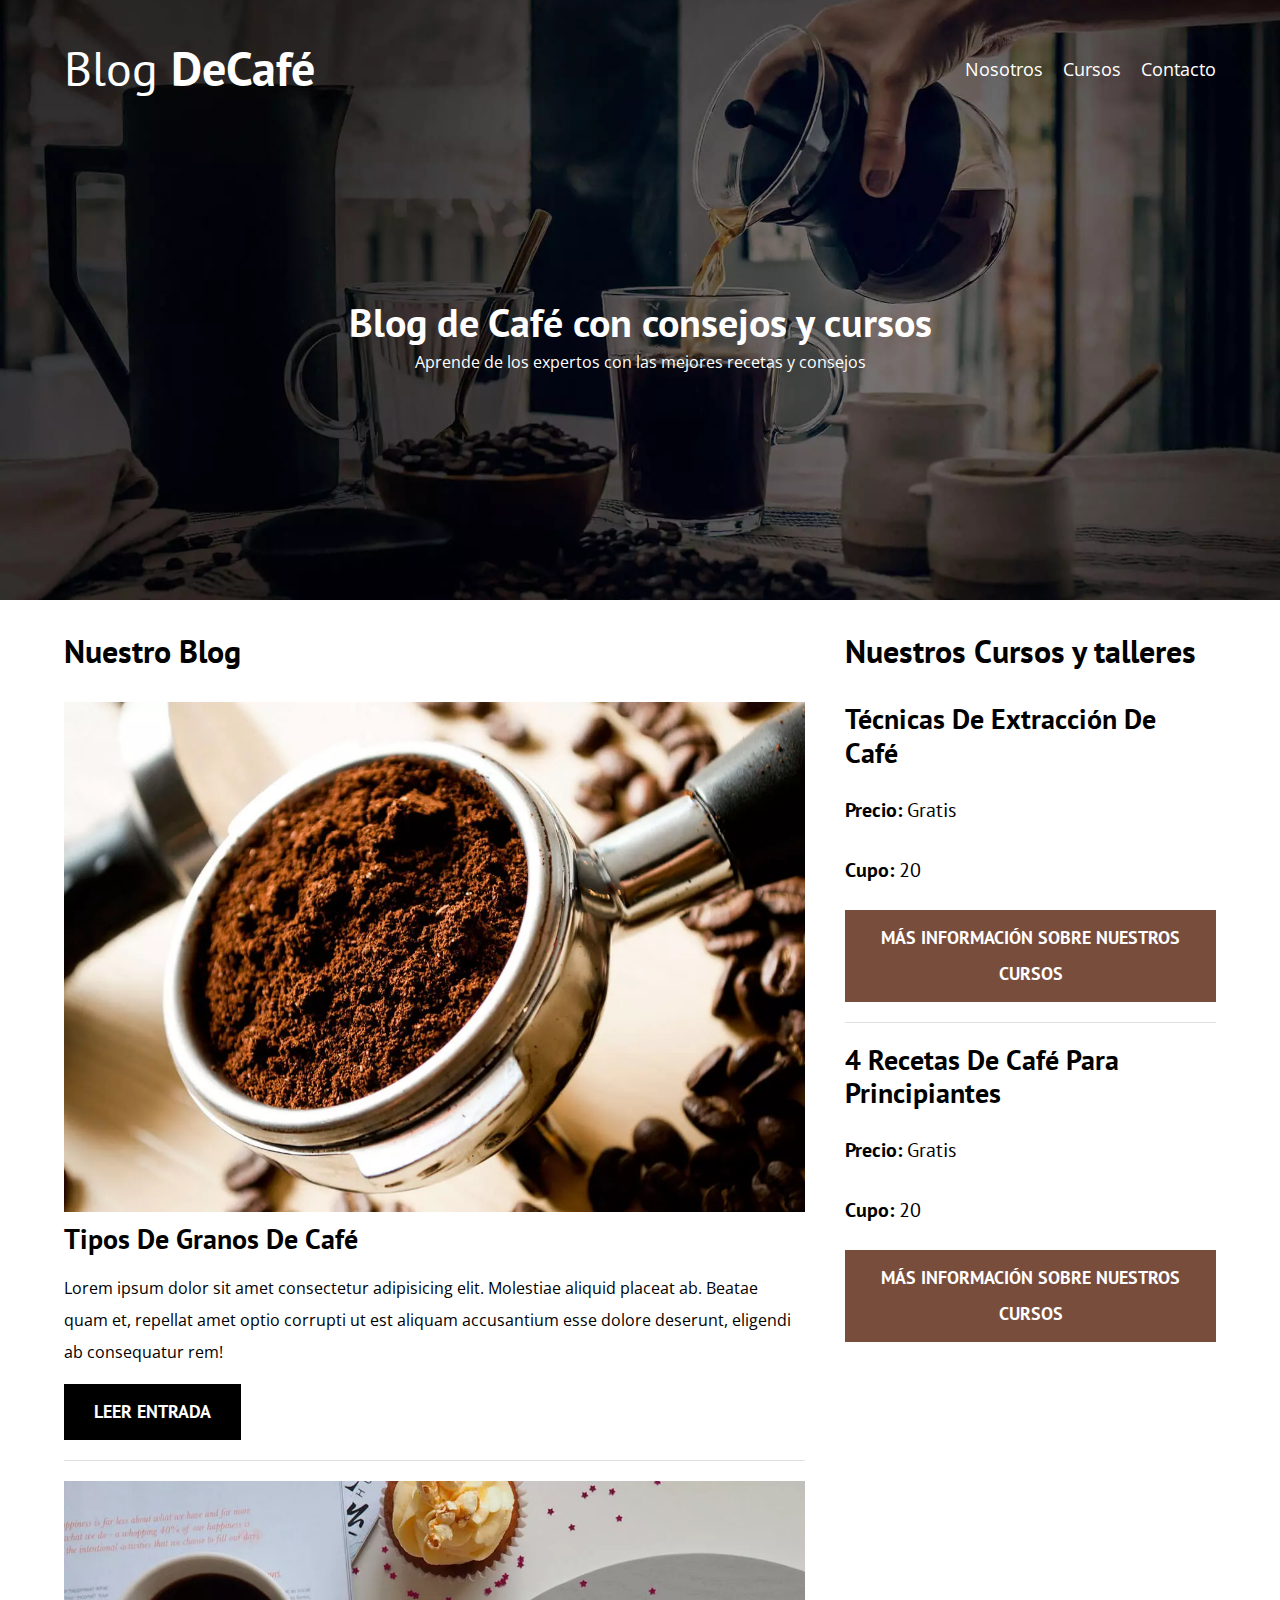
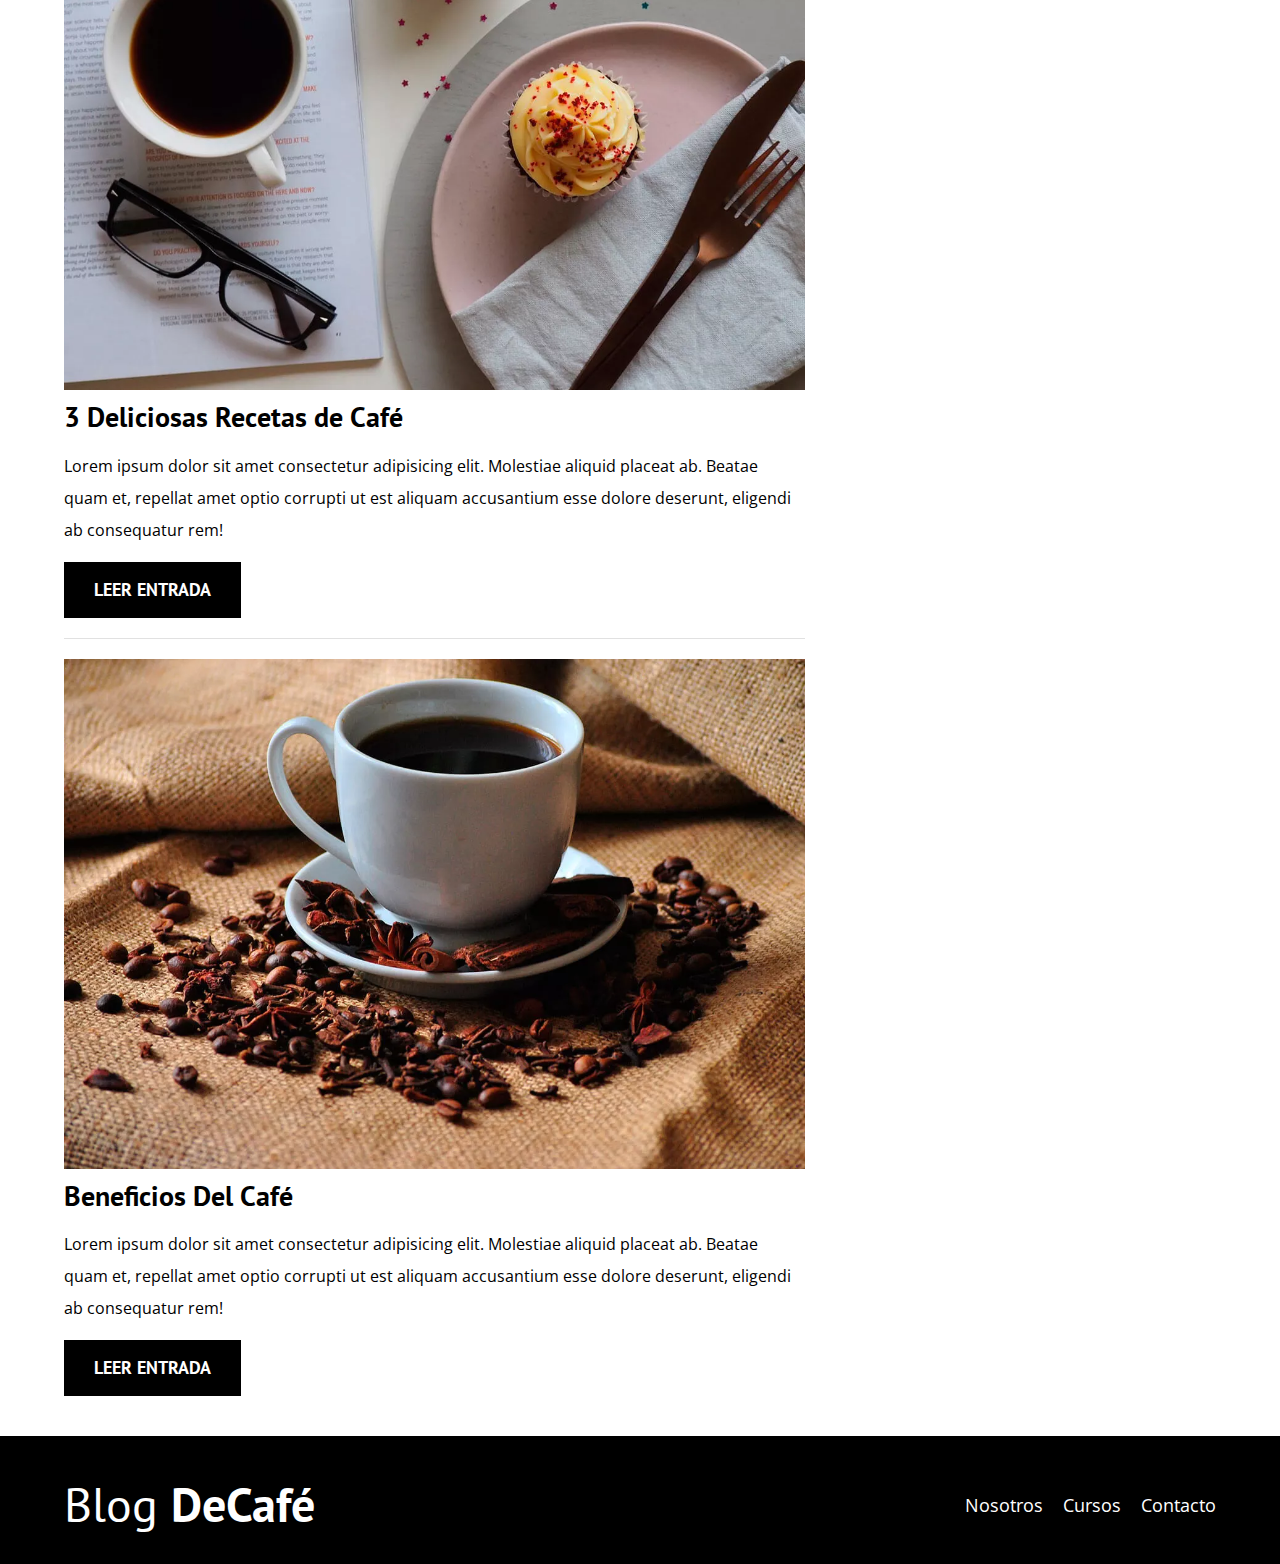
<file: index.html>
<!DOCTYPE html>
<html lang="es">
  <head>
    <meta charset="UTF-8" />
    <meta http-equiv="X-UA-Compatible" content="IE=edge" />
    <meta name="viewport" content="width=device-width, initial-scale=1.0" />
    <meta name="description" content="Página web de Blog de Café" />
    <title>BlogDeCafé</title>
    <!-- Prefetch -->
    <link rel="Prefetch" href="cursos.html" />
    <!-- Preload -->
    <link rel="Preload" href="css/normalize.css" as="style" />
    <link rel="stylesheet" href="css/normalize.css" />
    <link
      rel="Preload"
      href="https://fonts.googleapis.com/css2?family=Open+Sans&family=PT+Sans:wght@400;700&display=swap"
      crossorigin="crossorigin"
      as="font"
    />
    <link
      href="https://fonts.googleapis.com/css2?family=Open+Sans&family=PT+Sans:wght@400;700&display=swap"
      rel="stylesheet"
    />
    <link rel="Preload" href="css/styles.css" as="style" />
    <link rel="stylesheet" href="css/styles.css" />
  </head>
  <body>
    <header class="header">
      <div class="contenedor">
        <div class="barra">
          <a class="logo" href="index.html">
            <h1 class="logo__nombre no-margin centrar-texto">
              Blog <span class="logo__bold">DeCafé</span>
            </h1>
          </a>
          <nav class="navegacion">
            <a href="nosotros.html" class="navegacion__enlace">Nosotros</a>
            <a href="cursos.html" class="navegacion__enlace">Cursos</a>
            <a href="contacto.html" class="navegacion__enlace">Contacto</a>
          </nav>
        </div>
      </div>
      <div class="header__texto">
        <h2 class="no-margin">Blog de Café con consejos y cursos</h2>
        <p class="no-margin">
          Aprende de los expertos con las mejores recetas y consejos
        </p>
      </div>
    </header>
    <!-- contenido Principal entrada de blog y Aside -->
    <div class="contenedor contenido-principal">
      <!-- comienza Main -->
      <main class="blog">
        <h3>Nuestro Blog</h3>
        <!-- comienza Entrada de Blog -->
        <article class="entrada">
          <div class="entrada__imagen">
            <picture>
              <source srcset="img/blog1.webp" type="image/webp" />
              <img loading="lazy" src="/img/blog1.jpg" alt="imagen blog" />
            </picture>
          </div>
          <div class="entrada__contenido">
            <h4 class="no-margin">Tipos De Granos De Café</h4>
            <p>
              Lorem ipsum dolor sit amet consectetur adipisicing elit. Molestiae
              aliquid placeat ab. Beatae quam et, repellat amet optio corrupti
              ut est aliquam accusantium esse dolore deserunt, eligendi ab
              consequatur rem!
            </p>
            <a href="entrada.html" class="boton boton--primario"
              >Leer Entrada</a
            >
          </div>
        </article>
        <!-- Finaliza Entrada de Blog -->
        <article class="entrada">
          <div class="entrada__imagen">
            <picture>
              <source srcset="img/blog2.webp" type="image/webp" />
              <img loading="lazy" src="/img/blog2.jpg" alt="imagen blog" />
            </picture>
          </div>
          <div class="entrada__contenido">
            <h4 class="no-margin">3 Deliciosas Recetas de Café</h4>
            <p>
              Lorem ipsum dolor sit amet consectetur adipisicing elit. Molestiae
              aliquid placeat ab. Beatae quam et, repellat amet optio corrupti
              ut est aliquam accusantium esse dolore deserunt, eligendi ab
              consequatur rem!
            </p>
            <a href="entrada1.html" class="boton boton--primario"
              >Leer Entrada</a
            >
          </div>
        </article>
        <!-- Finaliza Entrada de Blog -->
        <article class="entrada">
          <div class="entrada__imagen">
            <picture>
              <source srcset="img/blog3.webp" type="image/webp" />
              <img loading="lazy" src="/img/blog3.jpg" alt="imagen blog" />
            </picture>
          </div>
          <div class="entrada__contenido">
            <h4 class="no-margin">Beneficios Del Café</h4>
            <p>
              Lorem ipsum dolor sit amet consectetur adipisicing elit. Molestiae
              aliquid placeat ab. Beatae quam et, repellat amet optio corrupti
              ut est aliquam accusantium esse dolore deserunt, eligendi ab
              consequatur rem!
            </p>
            <a href="entrada2.html" class="boton boton--primario"
              >Leer Entrada</a
            >
          </div>
        </article>
        <!-- Finaliza Entrada de Blog -->
      </main>
      <!-- finaliza Main -->
      <!-- Comienza Aside -->
      <aside class="sidebar">
        <h3>Nuestros Cursos y talleres</h3>
        <!-- Comienza Listado de Cursos -->
        <ul class="cursos no-padding">
          <!-- Comienza Cursos -->
          <li class="widget--curso">
            <h4 class="no-margin">Técnicas De Extracción De Café</h4>
            <p class="widget--curso__label">
              Precio: <span class="widget--curso__info">Gratis</span>
            </p>
            <p class="widget--curso__label">
              Cupo: <span class="widget--curso__info">20</span>
            </p>
            <a href="entrada.html" class="boton boton--secundario"
              >Más Información Sobre Nuestros Cursos</a
            >
          </li>
          <!-- Finaliza Crusos -->
          <!-- Comienza Cursos -->
          <li class="widget--curso">
            <h4 class="no-margin">4 Recetas De Café Para Principiantes</h4>
            <p class="widget--curso__label">
              Precio: <span class="widget--curso__info">Gratis</span>
            </p>
            <p class="widget--curso__label">
              Cupo: <span class="widget--curso__info">20</span>
            </p>
            <a href="entrada.html" class="boton boton--secundario"
              >Más Información Sobre Nuestros Cursos</a
            >
          </li>
          <!-- Finaliza Crusos -->
        </ul>
        <!-- Finaliza Listado de Cursos -->
      </aside>
      <!-- Finaliza Aside -->
    </div>
    <!-- Comienza Footer -->
    <footer class="footer">
      <div class="contenedor">
        <div class="barra">
          <a class="logo" href="index.html">
            <h1 class="logo__nombre no-margin centrar-texto">
              Blog <span class="logo__bold">DeCafé</span>
            </h1>
          </a>
          <nav class="navegacion">
            <a href="nosotros.html" class="navegacion__enlace">Nosotros</a>
            <a href="cursos.html" class="navegacion__enlace">Cursos</a>
            <a href="contacto.html" class="navegacion__enlace">Contacto</a>
          </nav>
        </div>
      </div>
    </footer>
    <!-- Finaliza Footer -->
    <script src="js/modernizr.js"></script>
  </body>
</html>
</file>
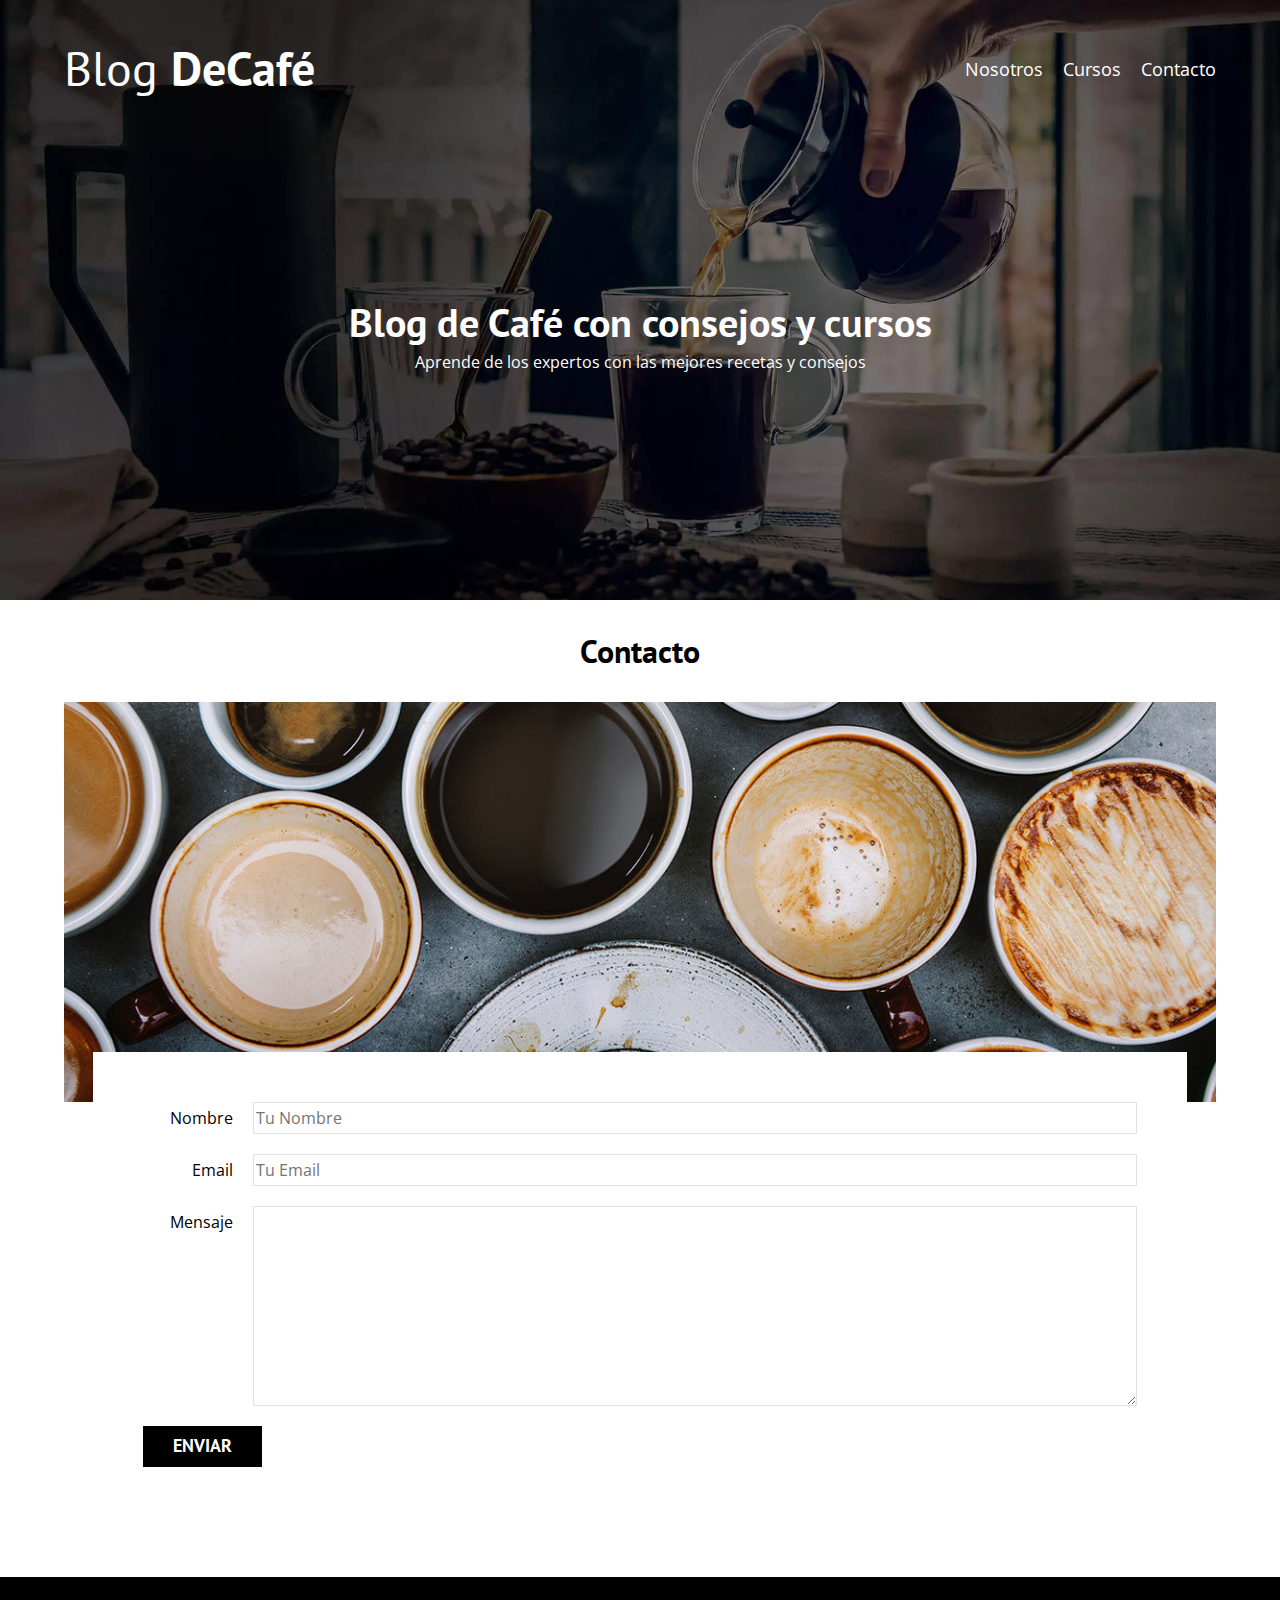
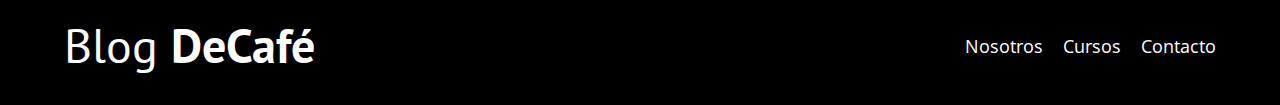
<file: contacto.html>
<!DOCTYPE html>
<html lang="es">
  <head>
    <meta charset="UTF-8" />
    <meta http-equiv="X-UA-Compatible" content="IE=edge" />
    <meta name="viewport" content="width=device-width, initial-scale=1.0" />
    <title>BlogDeCafé</title>
    <link rel="stylesheet" href="css/normalize.css" />
    <link
      href="https://fonts.googleapis.com/css2?family=Open+Sans&family=PT+Sans:wght@400;700&display=swap"
      rel="stylesheet"
    />
    <link rel="stylesheet" href="css/styles.css" />
  </head>
  <body>
    <header class="header">
      <div class="contenedor">
        <div class="barra">
          <a class="logo" href="index.html">
            <h1 class="logo__nombre no-margin centrar-texto">
              Blog <span class="logo__bold">DeCafé</span>
            </h1>
          </a>
          <nav class="navegacion">
            <a href="nosotros.html" class="navegacion__enlace">Nosotros</a>
            <a href="cursos.html" class="navegacion__enlace">Cursos</a>
            <a href="contacto.html" class="navegacion__enlace">Contacto</a>
          </nav>
        </div>
      </div>
      <div class="header__texto">
        <h2 class="no-margin">Blog de Café con consejos y cursos</h2>
        <p class="no-margin">
          Aprende de los expertos con las mejores recetas y consejos
        </p>
      </div>
    </header>
    <!-- Comienza Main -->
    <main class="contenedor">
      <h3 class="centrar-texto">Contacto</h3>
      <!-- Comienza Imagen de Fondo -->
      <div class="contacto-bg"></div>
      <!-- Finaliza Imagen de fondo -->
      <!-- Comienza Formulario -->
      <form class="formulario">
        <!-- Comienza Campo de Nombre -->
        <div class="campo">
          <label class="campo__label" for="nombre">Nombre</label>
          <input
            class="campo__field"
            type="text"
            placeholder="Tu Nombre"
            id="nombre"
          />
        </div>
        <!-- Finaliza Campo de Nombre -->
        <!-- Comienza Campo de Email -->
        <div class="campo">
          <label class="campo__label" for="email">Email</label>
          <input
            class="campo__field"
            type="email"
            placeholder="Tu Email"
            id="email"
          />
        </div>
        <!-- Finaliza Campo de Email -->
        <!-- Comienza Campo de Mensaje -->
        <div class="campo">
          <label class="campo__label" for="mensaje">Mensaje</label>
          <textarea
            class="campo__field campo__field--textarea"
            id="mensaje"
          ></textarea>
        </div>
        <!-- Finaliza Campo de Mensaje -->
        <!-- Comienza Boton enviar -->
        <div class="campo">
          <input type="submit" value="Enviar" class="boton boton--primario" />
        </div>
        <!-- Finaliza Campo Enviar  -->
      </form>
      <!-- Finaliza Formulario -->
    </main>
    <!-- Finaliza Main -->
    <!-- Comienza Footer -->
    <footer class="footer">
      <div class="contenedor">
        <div class="barra">
          <a class="logo" href="index.html">
            <h1 class="logo__nombre no-margin centrar-texto">
              Blog <span class="logo__bold">DeCafé</span>
            </h1>
          </a>
          <nav class="navegacion">
            <a href="nosotros.html" class="navegacion__enlace">Nosotros</a>
            <a href="cursos.html" class="navegacion__enlace">Cursos</a>
            <a href="contacto.html" class="navegacion__enlace">Contacto</a>
          </nav>
        </div>
      </div>
    </footer>
    <!-- Finaliza Footer -->
    <script src="js/modernizr.js"></script>
  </body>
</html>
</file>
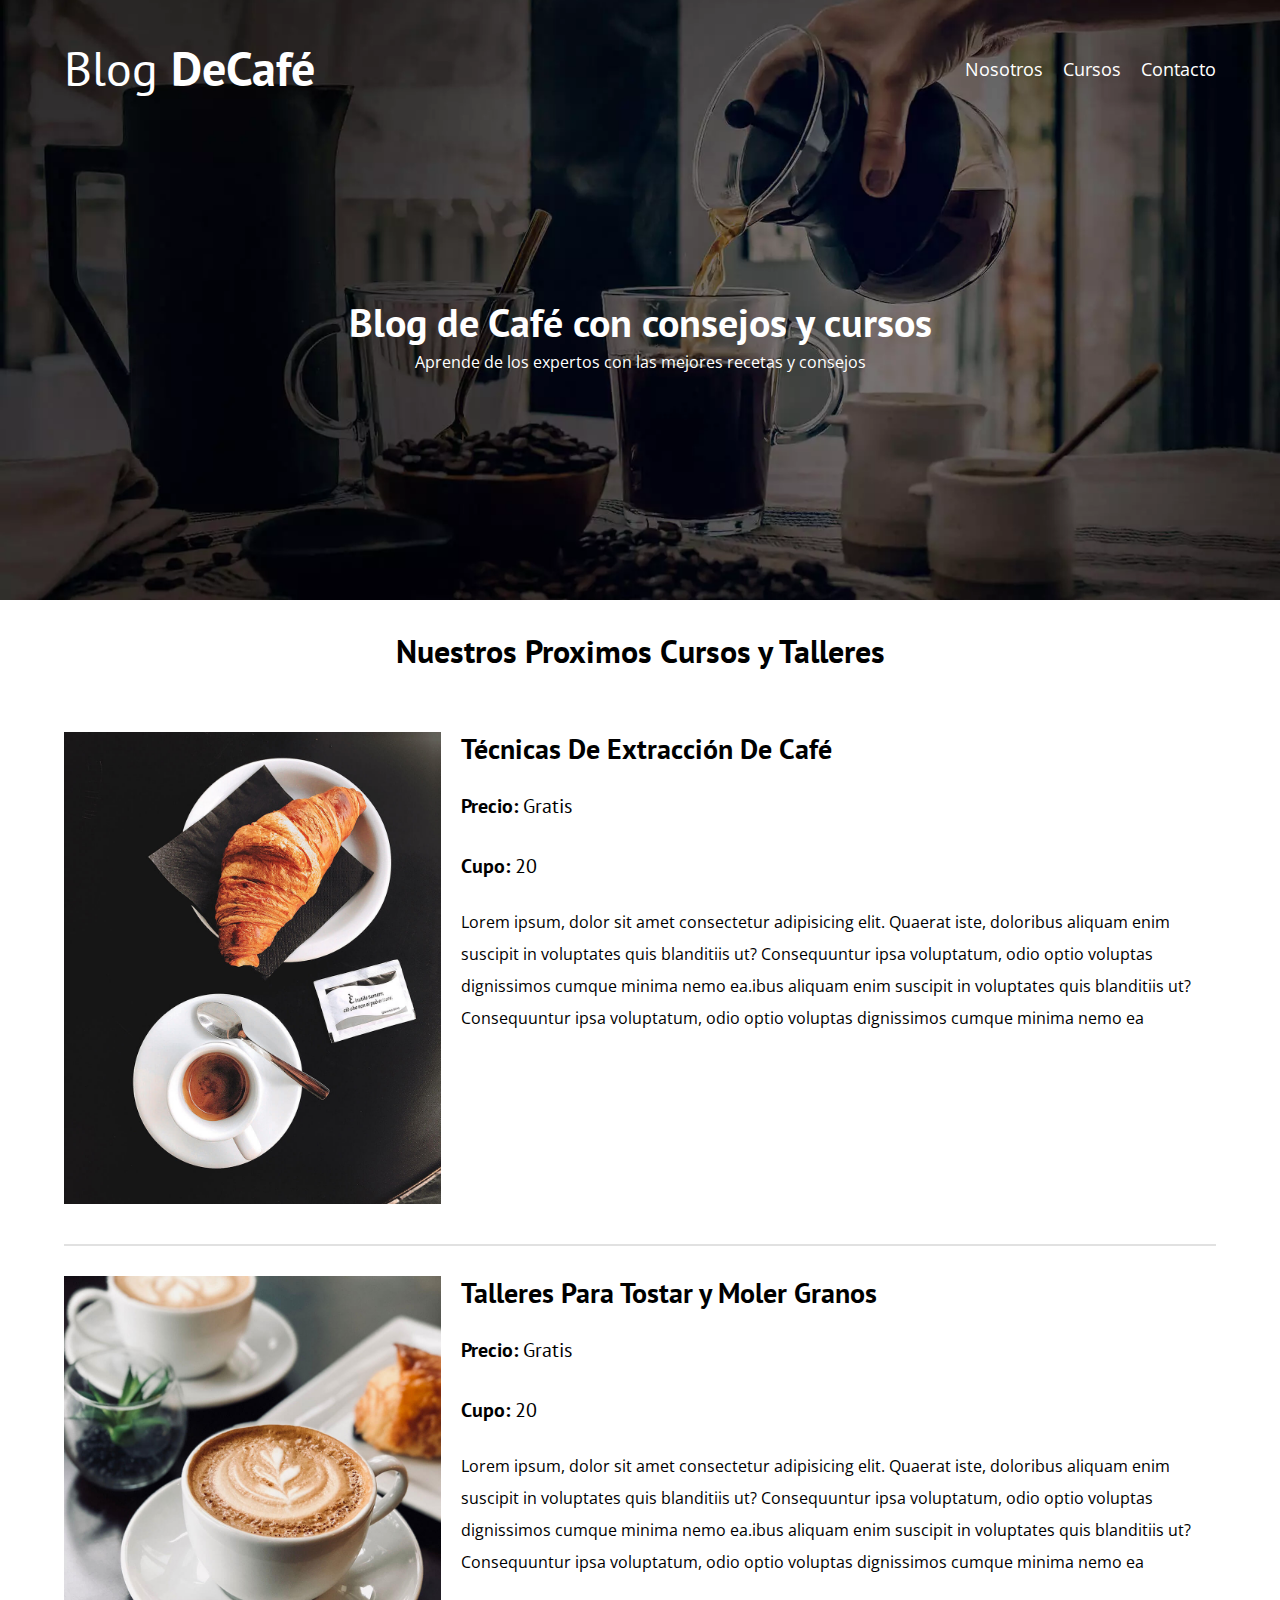
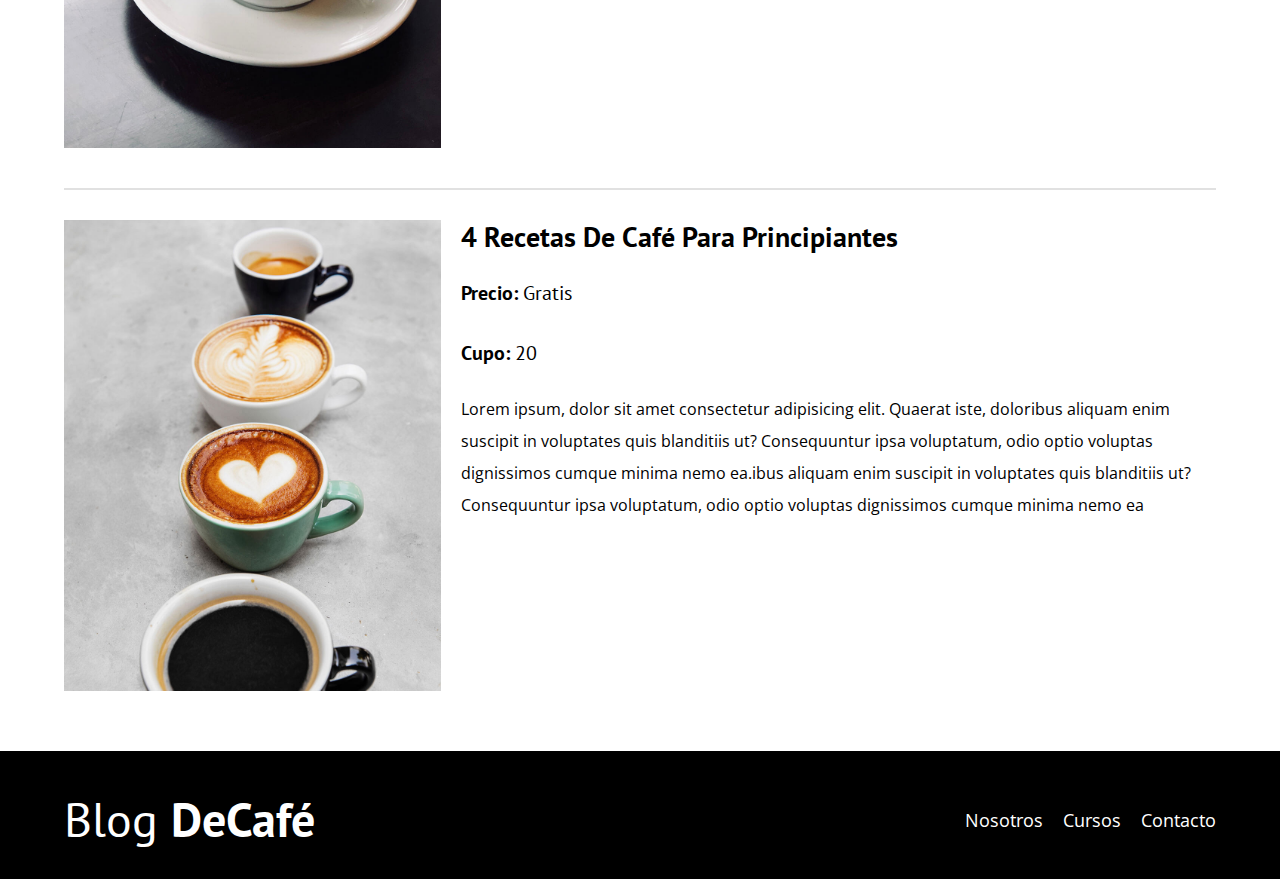
<file: cursos.html>
<!DOCTYPE html>
<html lang="es">
  <head>
    <meta charset="UTF-8" />
    <meta http-equiv="X-UA-Compatible" content="IE=edge" />
    <meta name="viewport" content="width=device-width, initial-scale=1.0" />
    <title>BlogDeCafé</title>
    <link rel="stylesheet" href="css/normalize.css" />
    <link
      href="https://fonts.googleapis.com/css2?family=Open+Sans&family=PT+Sans:wght@400;700&display=swap"
      rel="stylesheet"
    />
    <link rel="stylesheet" href="css/styles.css" />
  </head>
  <body>
    <header class="header">
      <div class="contenedor">
        <div class="barra">
          <a class="logo" href="index.html">
            <h1 class="logo__nombre no-margin centrar-texto">
              Blog <span class="logo__bold">DeCafé</span>
            </h1>
          </a>
          <nav class="navegacion">
            <a href="nosotros.html" class="navegacion__enlace">Nosotros</a>
            <a href="cursos.html" class="navegacion__enlace">Cursos</a>
            <a href="contacto.html" class="navegacion__enlace">Contacto</a>
          </nav>
        </div>
      </div>
      <div class="header__texto">
        <h2 class="no-margin">Blog de Café con consejos y cursos</h2>
        <p class="no-margin">
          Aprende de los expertos con las mejores recetas y consejos
        </p>
      </div>
    </header>
    <!-- Comienza Main -->
    <main class="contenedor">
      <h3 class="centrar-texto">Nuestros Proximos Cursos y Talleres</h3>
      <!-- Comienza Div Curso -->
      <div class="curso">
        <!-- Comienza Div Curso Imagen -->
        <div class="curso__imagen">
          <img src="/img/curso1.jpg" alt="Imagen Curso" />
        </div>
        <!-- Finaliza Div Curso Imagen -->
        <!-- Comienza Div Informacion del curso -->
        <div class="curso__informacion">
          <h4 class="no-margin">Técnicas De Extracción De Café</h4>
          <p class="curso__label">
            Precio: <span class="curso__info">Gratis</span>
          </p>
          <p class="curso__label">Cupo: <span class="curso__info">20</span></p>
          <p>
            Lorem ipsum, dolor sit amet consectetur adipisicing elit. Quaerat
            iste, doloribus aliquam enim suscipit in voluptates quis blanditiis
            ut? Consequuntur ipsa voluptatum, odio optio voluptas dignissimos
            cumque minima nemo ea.ibus aliquam enim suscipit in voluptates quis
            blanditiis ut? Consequuntur ipsa voluptatum, odio optio voluptas
            dignissimos cumque minima nemo ea
          </p>
        </div>
        <!-- Finaliza Div Informacion del Curso -->
      </div>
      <!-- Finaliza Div Curso -->
      <!-- Comienza Div Curso -->
      <div class="curso">
        <!-- Comienza Div Curso Imagen -->
        <div class="curso__imagen">
          <img src="/img/curso2.jpg" alt="Imagen Curso" />
        </div>
        <!-- Finaliza Div Curso Imagen -->
        <!-- Comienza Div Informacion del curso -->
        <div class="curso__informacion">
          <h4 class="no-margin">Talleres Para Tostar y Moler Granos</h4>
          <p class="curso__label">
            Precio: <span class="curso__info">Gratis</span>
          </p>
          <p class="curso__label">Cupo: <span class="curso__info">20</span></p>
          <p>
            Lorem ipsum, dolor sit amet consectetur adipisicing elit. Quaerat
            iste, doloribus aliquam enim suscipit in voluptates quis blanditiis
            ut? Consequuntur ipsa voluptatum, odio optio voluptas dignissimos
            cumque minima nemo ea.ibus aliquam enim suscipit in voluptates quis
            blanditiis ut? Consequuntur ipsa voluptatum, odio optio voluptas
            dignissimos cumque minima nemo ea
          </p>
        </div>
        <!-- Finaliza Div Informacion del Curso -->
      </div>
      <!-- Finaliza Div Curso -->
      <!-- Comienza Div Curso -->
      <div class="curso">
        <!-- Comienza Div Curso Imagen -->
        <div class="curso__imagen">
          <img src="/img/curso3.jpg" alt="Imagen Curso" />
        </div>
        <!-- Finaliza Div Curso Imagen -->
        <!-- Comienza Div Informacion del curso -->
        <div class="curso__informacion">
          <h4 class="no-margin">4 Recetas De Café Para Principiantes</h4>
          <p class="curso__label">
            Precio: <span class="curso__info">Gratis</span>
          </p>
          <p class="curso__label">Cupo: <span class="curso__info">20</span></p>
          <p>
            Lorem ipsum, dolor sit amet consectetur adipisicing elit. Quaerat
            iste, doloribus aliquam enim suscipit in voluptates quis blanditiis
            ut? Consequuntur ipsa voluptatum, odio optio voluptas dignissimos
            cumque minima nemo ea.ibus aliquam enim suscipit in voluptates quis
            blanditiis ut? Consequuntur ipsa voluptatum, odio optio voluptas
            dignissimos cumque minima nemo ea
          </p>
        </div>
        <!-- Finaliza Div Informacion del Curso -->
      </div>
      <!-- Finaliza Div Curso -->
    </main>
    <!-- Finaliza Main -->
    <!-- Comienza Footer -->
    <footer class="footer">
      <div class="contenedor">
        <div class="barra">
          <a class="logo" href="index.html">
            <h1 class="logo__nombre no-margin centrar-texto">
              Blog <span class="logo__bold">DeCafé</span>
            </h1>
          </a>
          <nav class="navegacion">
            <a href="nosotros.html" class="navegacion__enlace">Nosotros</a>
            <a href="cursos.html" class="navegacion__enlace">Cursos</a>
            <a href="contacto.html" class="navegacion__enlace">Contacto</a>
          </nav>
        </div>
      </div>
    </footer>
    <!-- Finaliza Footer -->
    <script src="js/modernizr.js"></script>
  </body>
</html>
</file>
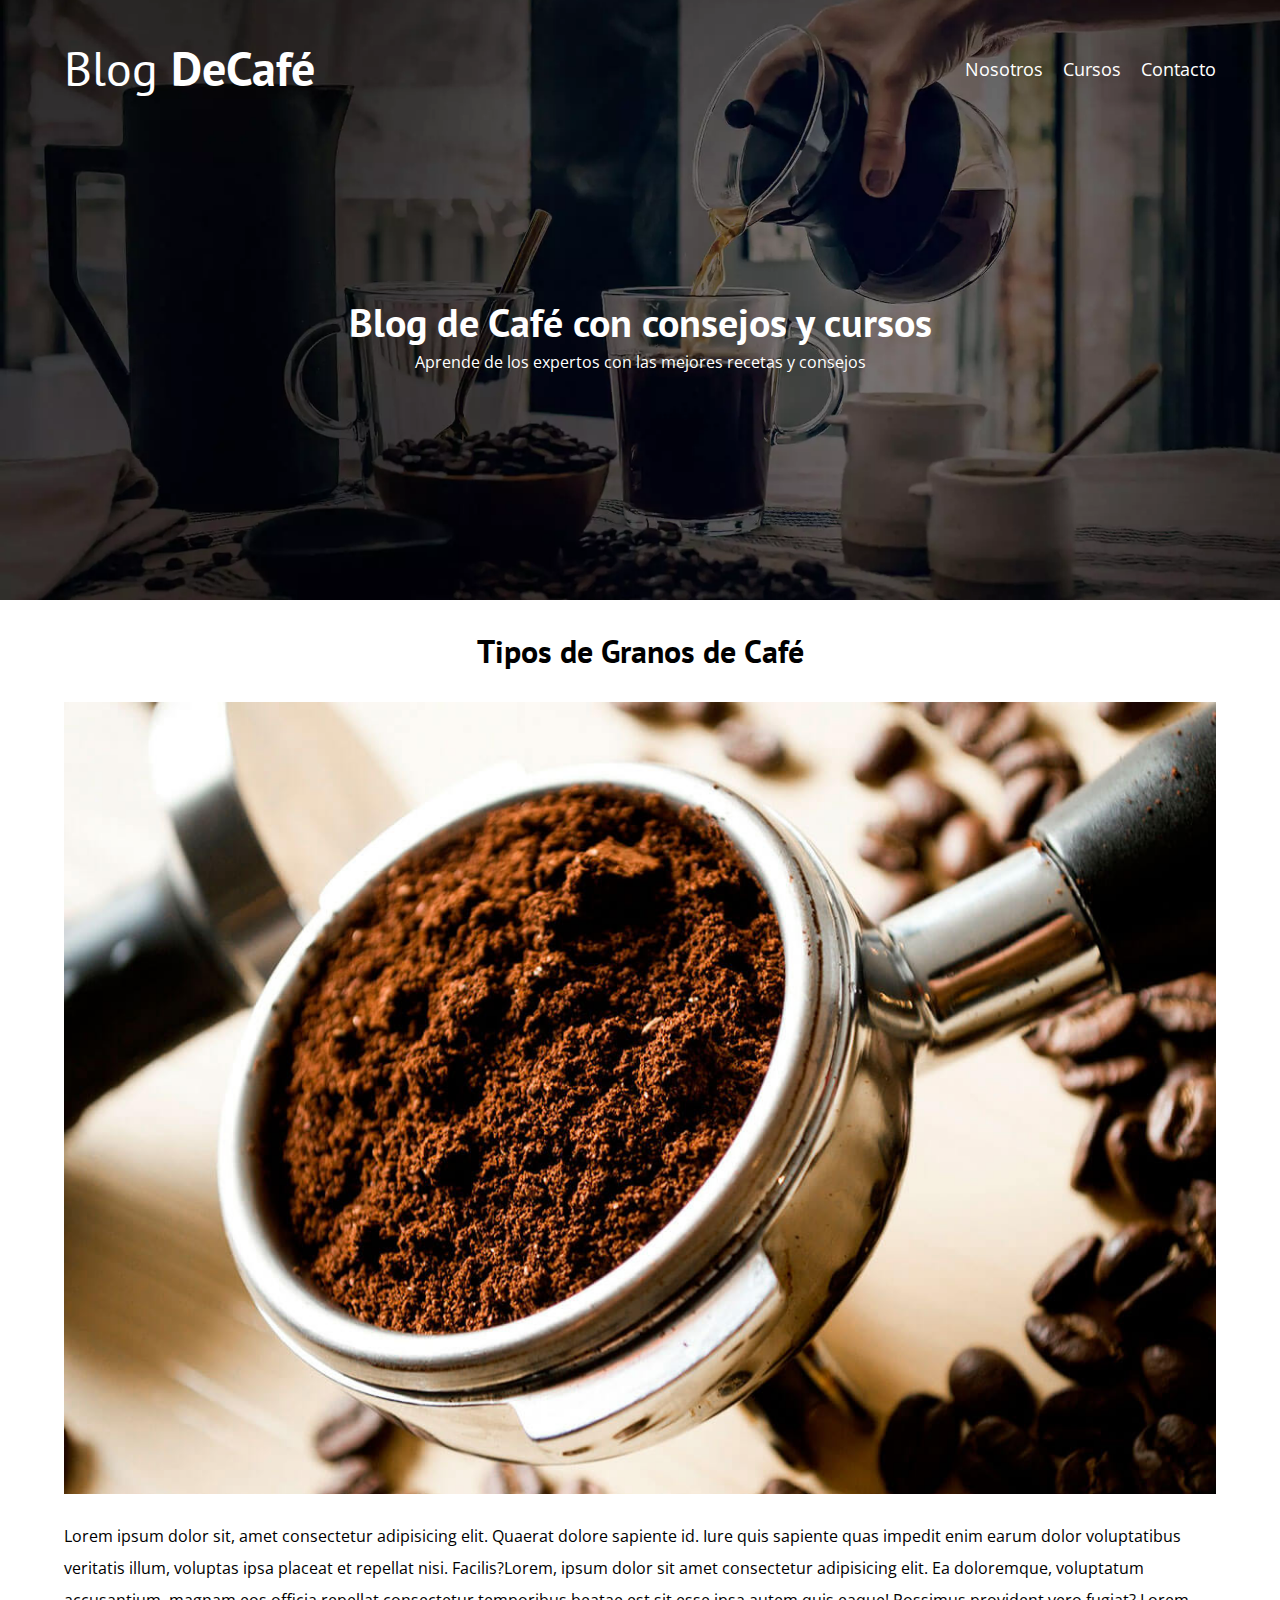
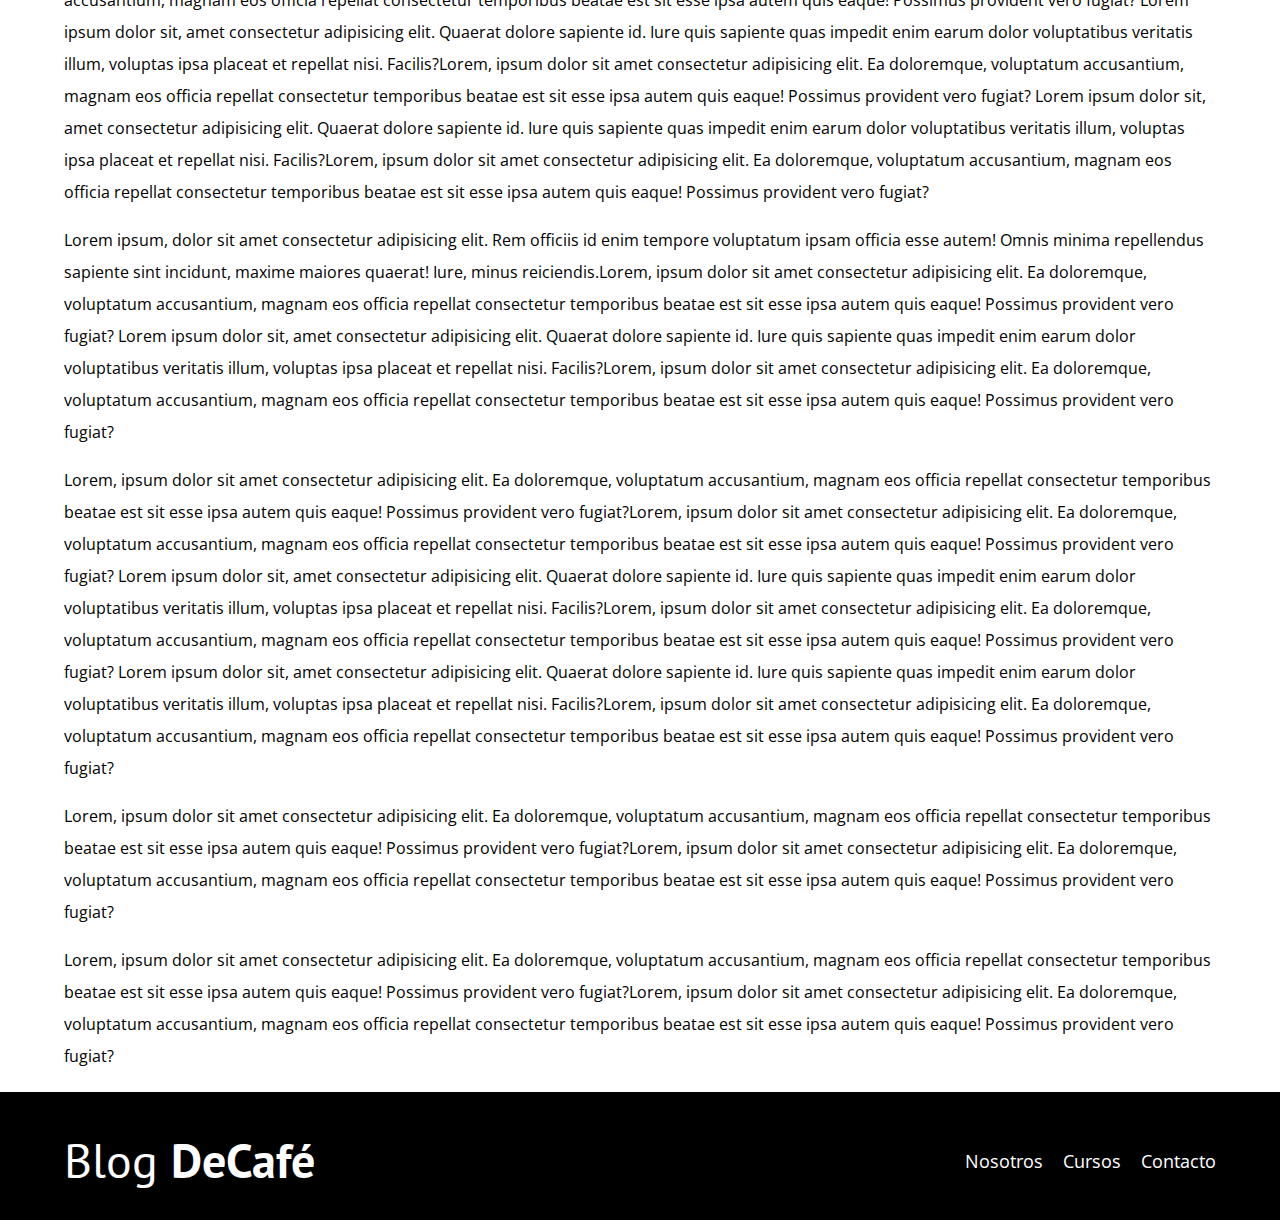
<file: entrada.html>
<!DOCTYPE html>
<html lang="es">
  <head>
    <meta charset="UTF-8" />
    <meta http-equiv="X-UA-Compatible" content="IE=edge" />
    <meta name="viewport" content="width=device-width, initial-scale=1.0" />
    <title>BlogDeCafé</title>
    <link rel="stylesheet" href="css/normalize.css" />
    <link
      href="https://fonts.googleapis.com/css2?family=Open+Sans&family=PT+Sans:wght@400;700&display=swap"
      rel="stylesheet"
    />
    <link rel="stylesheet" href="css/styles.css" />
  </head>
  <body>
    <header class="header">
      <div class="contenedor">
        <div class="barra">
          <a class="logo" href="index.html">
            <h1 class="logo__nombre no-margin centrar-texto">
              Blog <span class="logo__bold">DeCafé</span>
            </h1>
          </a>
          <nav class="navegacion">
            <a href="nosotros.html" class="navegacion__enlace">Nosotros</a>
            <a href="cursos.html" class="navegacion__enlace">Cursos</a>
            <a href="contacto.html" class="navegacion__enlace">Contacto</a>
          </nav>
        </div>
      </div>
      <div class="header__texto">
        <h2 class="no-margin">Blog de Café con consejos y cursos</h2>
        <p class="no-margin">
          Aprende de los expertos con las mejores recetas y consejos
        </p>
      </div>
    </header>
    <!-- Comienza Main -->
    <main class="contenedor">
      <h3 class="centrar-texto">Tipos de Granos de Café</h3>
      <img src="img/blog1.jpg" alt="imagen del blog" />
      <p>
        Lorem ipsum dolor sit, amet consectetur adipisicing elit. Quaerat dolore
        sapiente id. Iure quis sapiente quas impedit enim earum dolor
        voluptatibus veritatis illum, voluptas ipsa placeat et repellat nisi.
        Facilis?Lorem, ipsum dolor sit amet consectetur adipisicing elit. Ea
        doloremque, voluptatum accusantium, magnam eos officia repellat
        consectetur temporibus beatae est sit esse ipsa autem quis eaque!
        Possimus provident vero fugiat? Lorem ipsum dolor sit, amet consectetur
        adipisicing elit. Quaerat dolore sapiente id. Iure quis sapiente quas
        impedit enim earum dolor voluptatibus veritatis illum, voluptas ipsa
        placeat et repellat nisi. Facilis?Lorem, ipsum dolor sit amet
        consectetur adipisicing elit. Ea doloremque, voluptatum accusantium,
        magnam eos officia repellat consectetur temporibus beatae est sit esse
        ipsa autem quis eaque! Possimus provident vero fugiat? Lorem ipsum dolor
        sit, amet consectetur adipisicing elit. Quaerat dolore sapiente id. Iure
        quis sapiente quas impedit enim earum dolor voluptatibus veritatis
        illum, voluptas ipsa placeat et repellat nisi. Facilis?Lorem, ipsum
        dolor sit amet consectetur adipisicing elit. Ea doloremque, voluptatum
        accusantium, magnam eos officia repellat consectetur temporibus beatae
        est sit esse ipsa autem quis eaque! Possimus provident vero fugiat?
      </p>
      <p>
        Lorem ipsum, dolor sit amet consectetur adipisicing elit. Rem officiis
        id enim tempore voluptatum ipsam officia esse autem! Omnis minima
        repellendus sapiente sint incidunt, maxime maiores quaerat! Iure, minus
        reiciendis.Lorem, ipsum dolor sit amet consectetur adipisicing elit. Ea
        doloremque, voluptatum accusantium, magnam eos officia repellat
        consectetur temporibus beatae est sit esse ipsa autem quis eaque!
        Possimus provident vero fugiat? Lorem ipsum dolor sit, amet consectetur
        adipisicing elit. Quaerat dolore sapiente id. Iure quis sapiente quas
        impedit enim earum dolor voluptatibus veritatis illum, voluptas ipsa
        placeat et repellat nisi. Facilis?Lorem, ipsum dolor sit amet
        consectetur adipisicing elit. Ea doloremque, voluptatum accusantium,
        magnam eos officia repellat consectetur temporibus beatae est sit esse
        ipsa autem quis eaque! Possimus provident vero fugiat?
      </p>
      <p>
        Lorem, ipsum dolor sit amet consectetur adipisicing elit. Ea doloremque,
        voluptatum accusantium, magnam eos officia repellat consectetur
        temporibus beatae est sit esse ipsa autem quis eaque! Possimus provident
        vero fugiat?Lorem, ipsum dolor sit amet consectetur adipisicing elit. Ea
        doloremque, voluptatum accusantium, magnam eos officia repellat
        consectetur temporibus beatae est sit esse ipsa autem quis eaque!
        Possimus provident vero fugiat? Lorem ipsum dolor sit, amet consectetur
        adipisicing elit. Quaerat dolore sapiente id. Iure quis sapiente quas
        impedit enim earum dolor voluptatibus veritatis illum, voluptas ipsa
        placeat et repellat nisi. Facilis?Lorem, ipsum dolor sit amet
        consectetur adipisicing elit. Ea doloremque, voluptatum accusantium,
        magnam eos officia repellat consectetur temporibus beatae est sit esse
        ipsa autem quis eaque! Possimus provident vero fugiat? Lorem ipsum dolor
        sit, amet consectetur adipisicing elit. Quaerat dolore sapiente id. Iure
        quis sapiente quas impedit enim earum dolor voluptatibus veritatis
        illum, voluptas ipsa placeat et repellat nisi. Facilis?Lorem, ipsum
        dolor sit amet consectetur adipisicing elit. Ea doloremque, voluptatum
        accusantium, magnam eos officia repellat consectetur temporibus beatae
        est sit esse ipsa autem quis eaque! Possimus provident vero fugiat?
      </p>
      <p>
        Lorem, ipsum dolor sit amet consectetur adipisicing elit. Ea doloremque,
        voluptatum accusantium, magnam eos officia repellat consectetur
        temporibus beatae est sit esse ipsa autem quis eaque! Possimus provident
        vero fugiat?Lorem, ipsum dolor sit amet consectetur adipisicing elit. Ea
        doloremque, voluptatum accusantium, magnam eos officia repellat
        consectetur temporibus beatae est sit esse ipsa autem quis eaque!
        Possimus provident vero fugiat?
      </p>
      <p>
        Lorem, ipsum dolor sit amet consectetur adipisicing elit. Ea doloremque,
        voluptatum accusantium, magnam eos officia repellat consectetur
        temporibus beatae est sit esse ipsa autem quis eaque! Possimus provident
        vero fugiat?Lorem, ipsum dolor sit amet consectetur adipisicing elit. Ea
        doloremque, voluptatum accusantium, magnam eos officia repellat
        consectetur temporibus beatae est sit esse ipsa autem quis eaque!
        Possimus provident vero fugiat?
      </p>
    </main>
    <!-- Finaliza Main -->
    <!-- Comienza Footer -->
    <footer class="footer">
      <div class="contenedor">
        <div class="barra">
          <a class="logo" href="index.html">
            <h1 class="logo__nombre no-margin centrar-texto">
              Blog <span class="logo__bold">DeCafé</span>
            </h1>
          </a>
          <nav class="navegacion">
            <a href="nosotros.html" class="navegacion__enlace">Nosotros</a>
            <a href="cursos.html" class="navegacion__enlace">Cursos</a>
            <a href="contacto.html" class="navegacion__enlace">Contacto</a>
          </nav>
        </div>
      </div>
    </footer>
    <!-- Finaliza Footer -->
    <script src="js/modernizr.js"></script>
  </body>
</html>
</file>
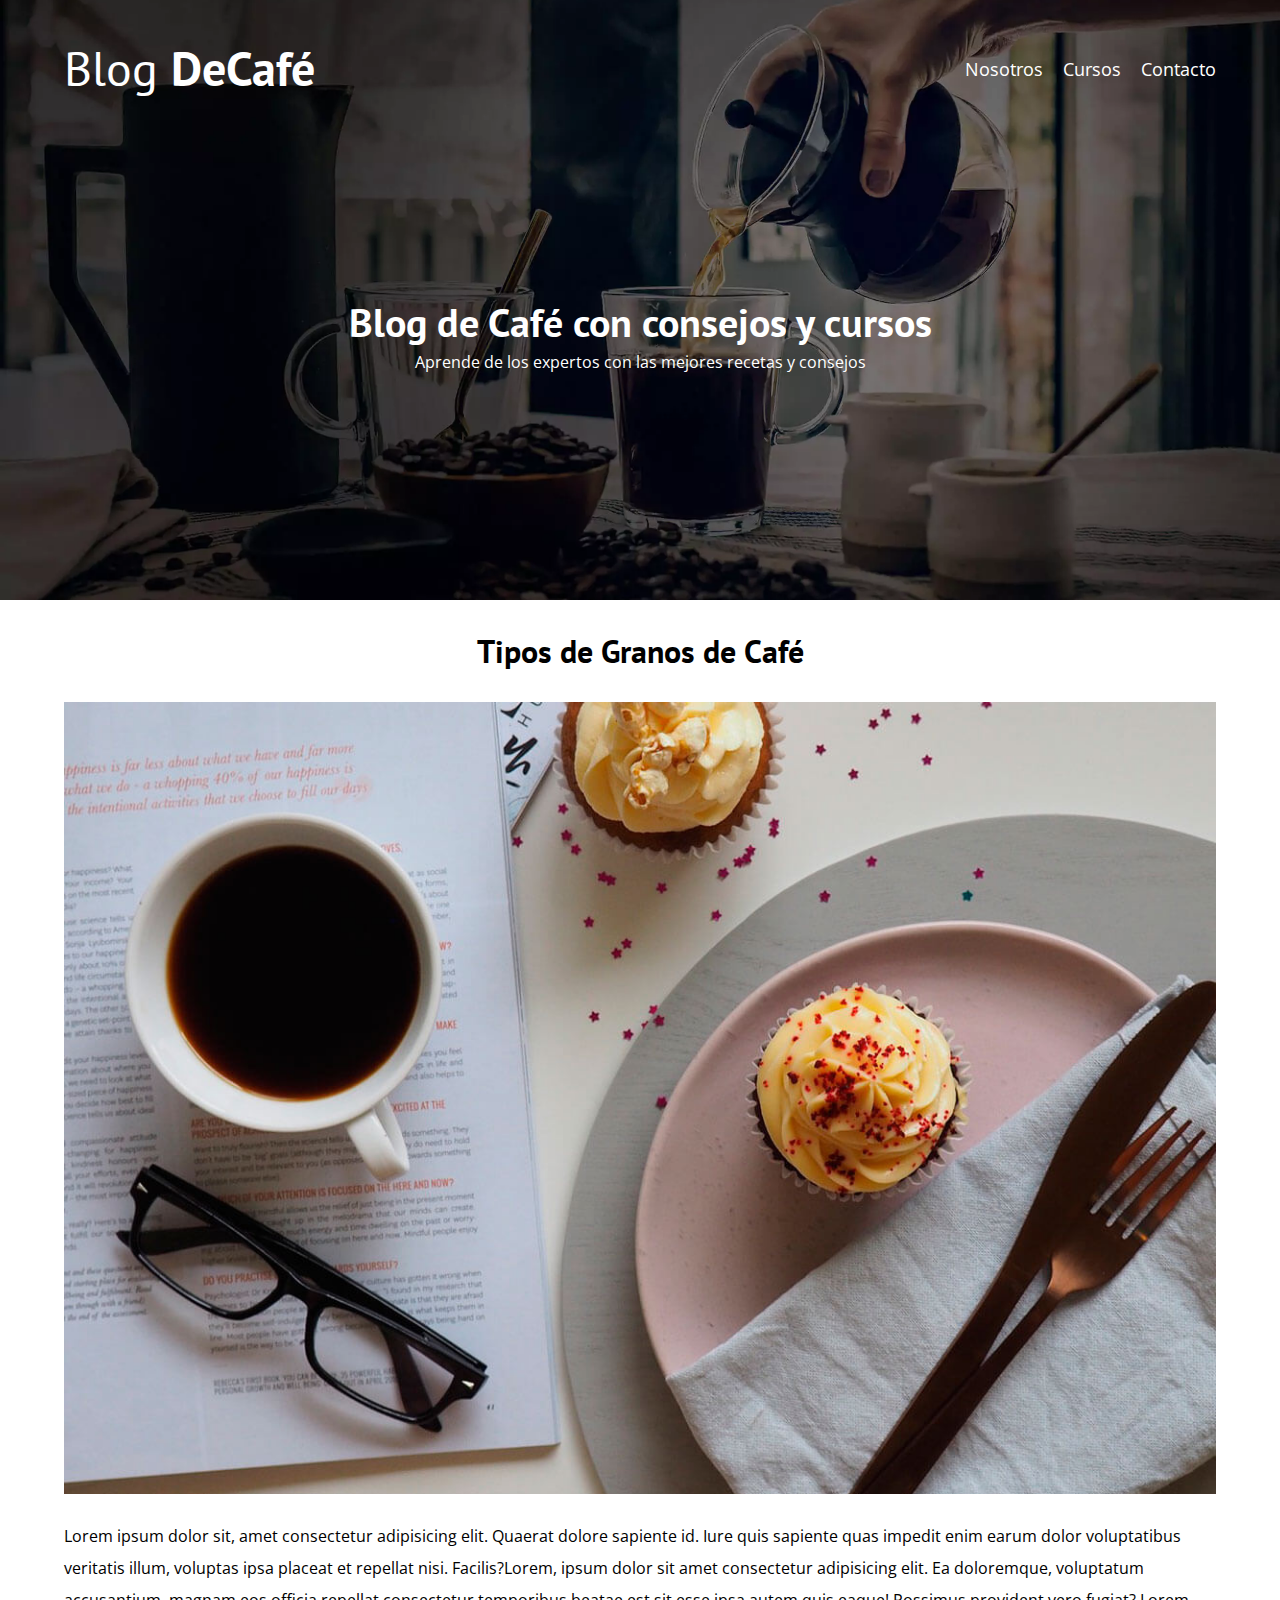
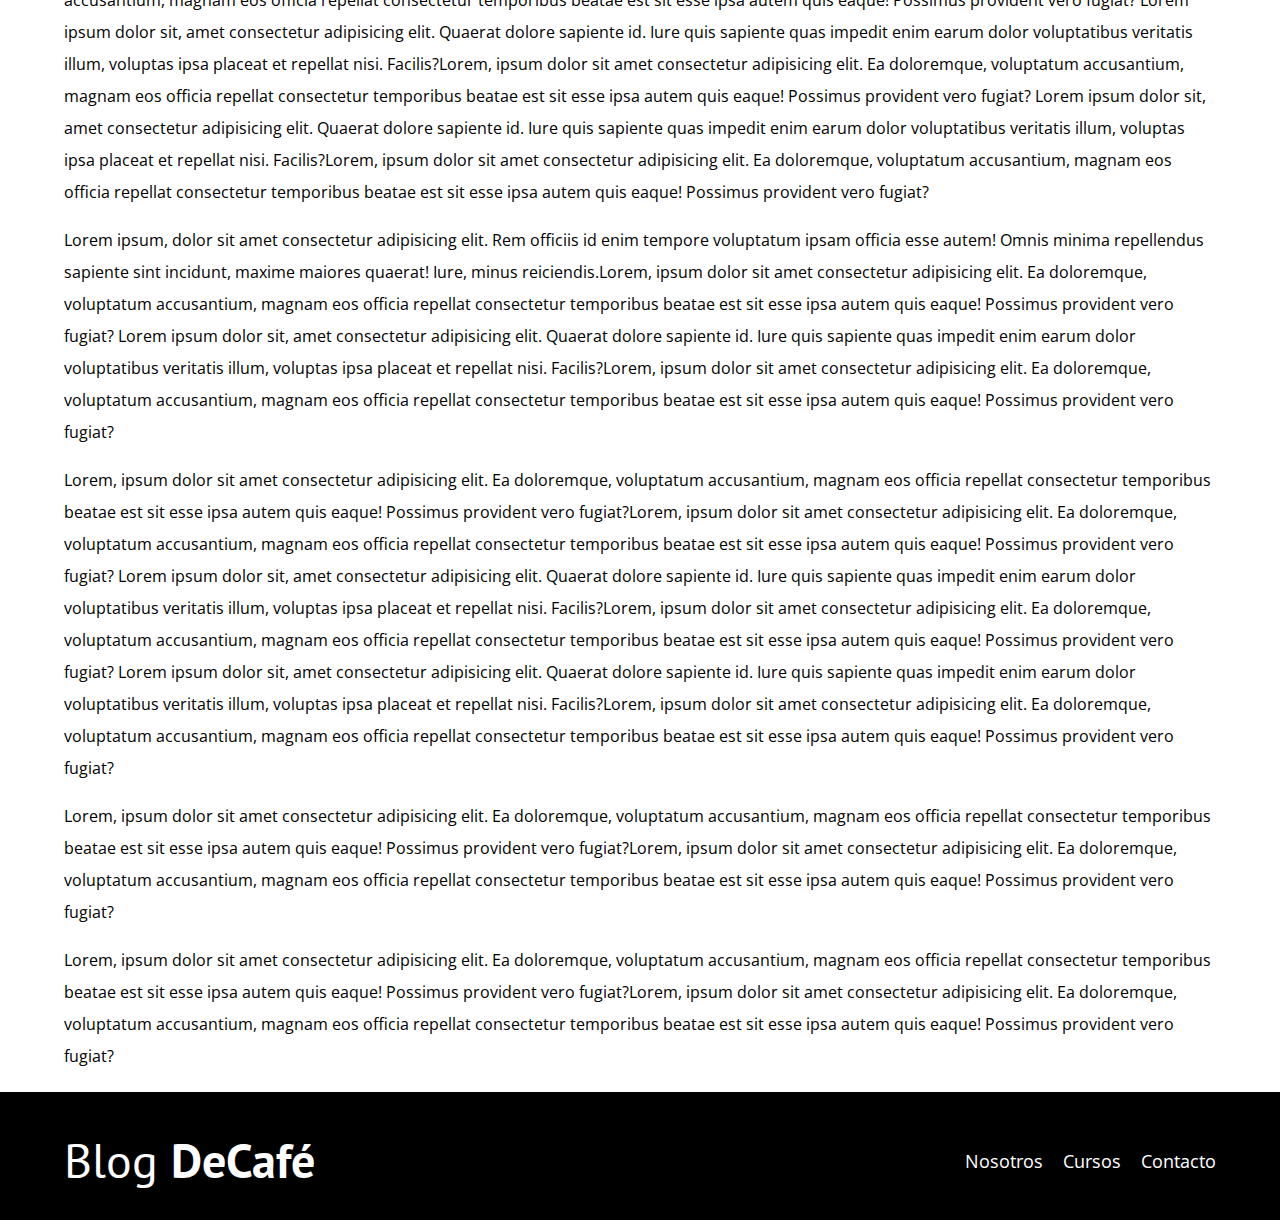
<file: entrada1.html>
<!DOCTYPE html>
<html lang="es">
  <head>
    <meta charset="UTF-8" />
    <meta http-equiv="X-UA-Compatible" content="IE=edge" />
    <meta name="viewport" content="width=device-width, initial-scale=1.0" />
    <title>BlogDeCafé</title>
    <link rel="stylesheet" href="css/normalize.css" />
    <link
      href="https://fonts.googleapis.com/css2?family=Open+Sans&family=PT+Sans:wght@400;700&display=swap"
      rel="stylesheet"
    />
    <link rel="stylesheet" href="css/styles.css" />
  </head>
  <body>
    <header class="header">
      <div class="contenedor">
        <div class="barra">
          <a class="logo" href="index.html">
            <h1 class="logo__nombre no-margin centrar-texto">
              Blog <span class="logo__bold">DeCafé</span>
            </h1>
          </a>
          <nav class="navegacion">
            <a href="nosotros.html" class="navegacion__enlace">Nosotros</a>
            <a href="cursos.html" class="navegacion__enlace">Cursos</a>
            <a href="contacto.html" class="navegacion__enlace">Contacto</a>
          </nav>
        </div>
      </div>
      <div class="header__texto">
        <h2 class="no-margin">Blog de Café con consejos y cursos</h2>
        <p class="no-margin">
          Aprende de los expertos con las mejores recetas y consejos
        </p>
      </div>
    </header>
    <!-- Comienza Main -->
    <main class="contenedor">
      <h3 class="centrar-texto">Tipos de Granos de Café</h3>
      <img src="img/blog2.jpg" alt="imagen del blog" />
      <p>
        Lorem ipsum dolor sit, amet consectetur adipisicing elit. Quaerat dolore
        sapiente id. Iure quis sapiente quas impedit enim earum dolor
        voluptatibus veritatis illum, voluptas ipsa placeat et repellat nisi.
        Facilis?Lorem, ipsum dolor sit amet consectetur adipisicing elit. Ea
        doloremque, voluptatum accusantium, magnam eos officia repellat
        consectetur temporibus beatae est sit esse ipsa autem quis eaque!
        Possimus provident vero fugiat? Lorem ipsum dolor sit, amet consectetur
        adipisicing elit. Quaerat dolore sapiente id. Iure quis sapiente quas
        impedit enim earum dolor voluptatibus veritatis illum, voluptas ipsa
        placeat et repellat nisi. Facilis?Lorem, ipsum dolor sit amet
        consectetur adipisicing elit. Ea doloremque, voluptatum accusantium,
        magnam eos officia repellat consectetur temporibus beatae est sit esse
        ipsa autem quis eaque! Possimus provident vero fugiat? Lorem ipsum dolor
        sit, amet consectetur adipisicing elit. Quaerat dolore sapiente id. Iure
        quis sapiente quas impedit enim earum dolor voluptatibus veritatis
        illum, voluptas ipsa placeat et repellat nisi. Facilis?Lorem, ipsum
        dolor sit amet consectetur adipisicing elit. Ea doloremque, voluptatum
        accusantium, magnam eos officia repellat consectetur temporibus beatae
        est sit esse ipsa autem quis eaque! Possimus provident vero fugiat?
      </p>
      <p>
        Lorem ipsum, dolor sit amet consectetur adipisicing elit. Rem officiis
        id enim tempore voluptatum ipsam officia esse autem! Omnis minima
        repellendus sapiente sint incidunt, maxime maiores quaerat! Iure, minus
        reiciendis.Lorem, ipsum dolor sit amet consectetur adipisicing elit. Ea
        doloremque, voluptatum accusantium, magnam eos officia repellat
        consectetur temporibus beatae est sit esse ipsa autem quis eaque!
        Possimus provident vero fugiat? Lorem ipsum dolor sit, amet consectetur
        adipisicing elit. Quaerat dolore sapiente id. Iure quis sapiente quas
        impedit enim earum dolor voluptatibus veritatis illum, voluptas ipsa
        placeat et repellat nisi. Facilis?Lorem, ipsum dolor sit amet
        consectetur adipisicing elit. Ea doloremque, voluptatum accusantium,
        magnam eos officia repellat consectetur temporibus beatae est sit esse
        ipsa autem quis eaque! Possimus provident vero fugiat?
      </p>
      <p>
        Lorem, ipsum dolor sit amet consectetur adipisicing elit. Ea doloremque,
        voluptatum accusantium, magnam eos officia repellat consectetur
        temporibus beatae est sit esse ipsa autem quis eaque! Possimus provident
        vero fugiat?Lorem, ipsum dolor sit amet consectetur adipisicing elit. Ea
        doloremque, voluptatum accusantium, magnam eos officia repellat
        consectetur temporibus beatae est sit esse ipsa autem quis eaque!
        Possimus provident vero fugiat? Lorem ipsum dolor sit, amet consectetur
        adipisicing elit. Quaerat dolore sapiente id. Iure quis sapiente quas
        impedit enim earum dolor voluptatibus veritatis illum, voluptas ipsa
        placeat et repellat nisi. Facilis?Lorem, ipsum dolor sit amet
        consectetur adipisicing elit. Ea doloremque, voluptatum accusantium,
        magnam eos officia repellat consectetur temporibus beatae est sit esse
        ipsa autem quis eaque! Possimus provident vero fugiat? Lorem ipsum dolor
        sit, amet consectetur adipisicing elit. Quaerat dolore sapiente id. Iure
        quis sapiente quas impedit enim earum dolor voluptatibus veritatis
        illum, voluptas ipsa placeat et repellat nisi. Facilis?Lorem, ipsum
        dolor sit amet consectetur adipisicing elit. Ea doloremque, voluptatum
        accusantium, magnam eos officia repellat consectetur temporibus beatae
        est sit esse ipsa autem quis eaque! Possimus provident vero fugiat?
      </p>
      <p>
        Lorem, ipsum dolor sit amet consectetur adipisicing elit. Ea doloremque,
        voluptatum accusantium, magnam eos officia repellat consectetur
        temporibus beatae est sit esse ipsa autem quis eaque! Possimus provident
        vero fugiat?Lorem, ipsum dolor sit amet consectetur adipisicing elit. Ea
        doloremque, voluptatum accusantium, magnam eos officia repellat
        consectetur temporibus beatae est sit esse ipsa autem quis eaque!
        Possimus provident vero fugiat?
      </p>
      <p>
        Lorem, ipsum dolor sit amet consectetur adipisicing elit. Ea doloremque,
        voluptatum accusantium, magnam eos officia repellat consectetur
        temporibus beatae est sit esse ipsa autem quis eaque! Possimus provident
        vero fugiat?Lorem, ipsum dolor sit amet consectetur adipisicing elit. Ea
        doloremque, voluptatum accusantium, magnam eos officia repellat
        consectetur temporibus beatae est sit esse ipsa autem quis eaque!
        Possimus provident vero fugiat?
      </p>
    </main>
    <!-- Finaliza Main -->
    <!-- Comienza Footer -->
    <footer class="footer">
      <div class="contenedor">
        <div class="barra">
          <a class="logo" href="index.html">
            <h1 class="logo__nombre no-margin centrar-texto">
              Blog <span class="logo__bold">DeCafé</span>
            </h1>
          </a>
          <nav class="navegacion">
            <a href="nosotros.html" class="navegacion__enlace">Nosotros</a>
            <a href="cursos.html" class="navegacion__enlace">Cursos</a>
            <a href="contacto.html" class="navegacion__enlace">Contacto</a>
          </nav>
        </div>
      </div>
    </footer>
    <!-- Finaliza Footer -->
    <script src="js/modernizr.js"></script>
  </body>
</html>
</file>
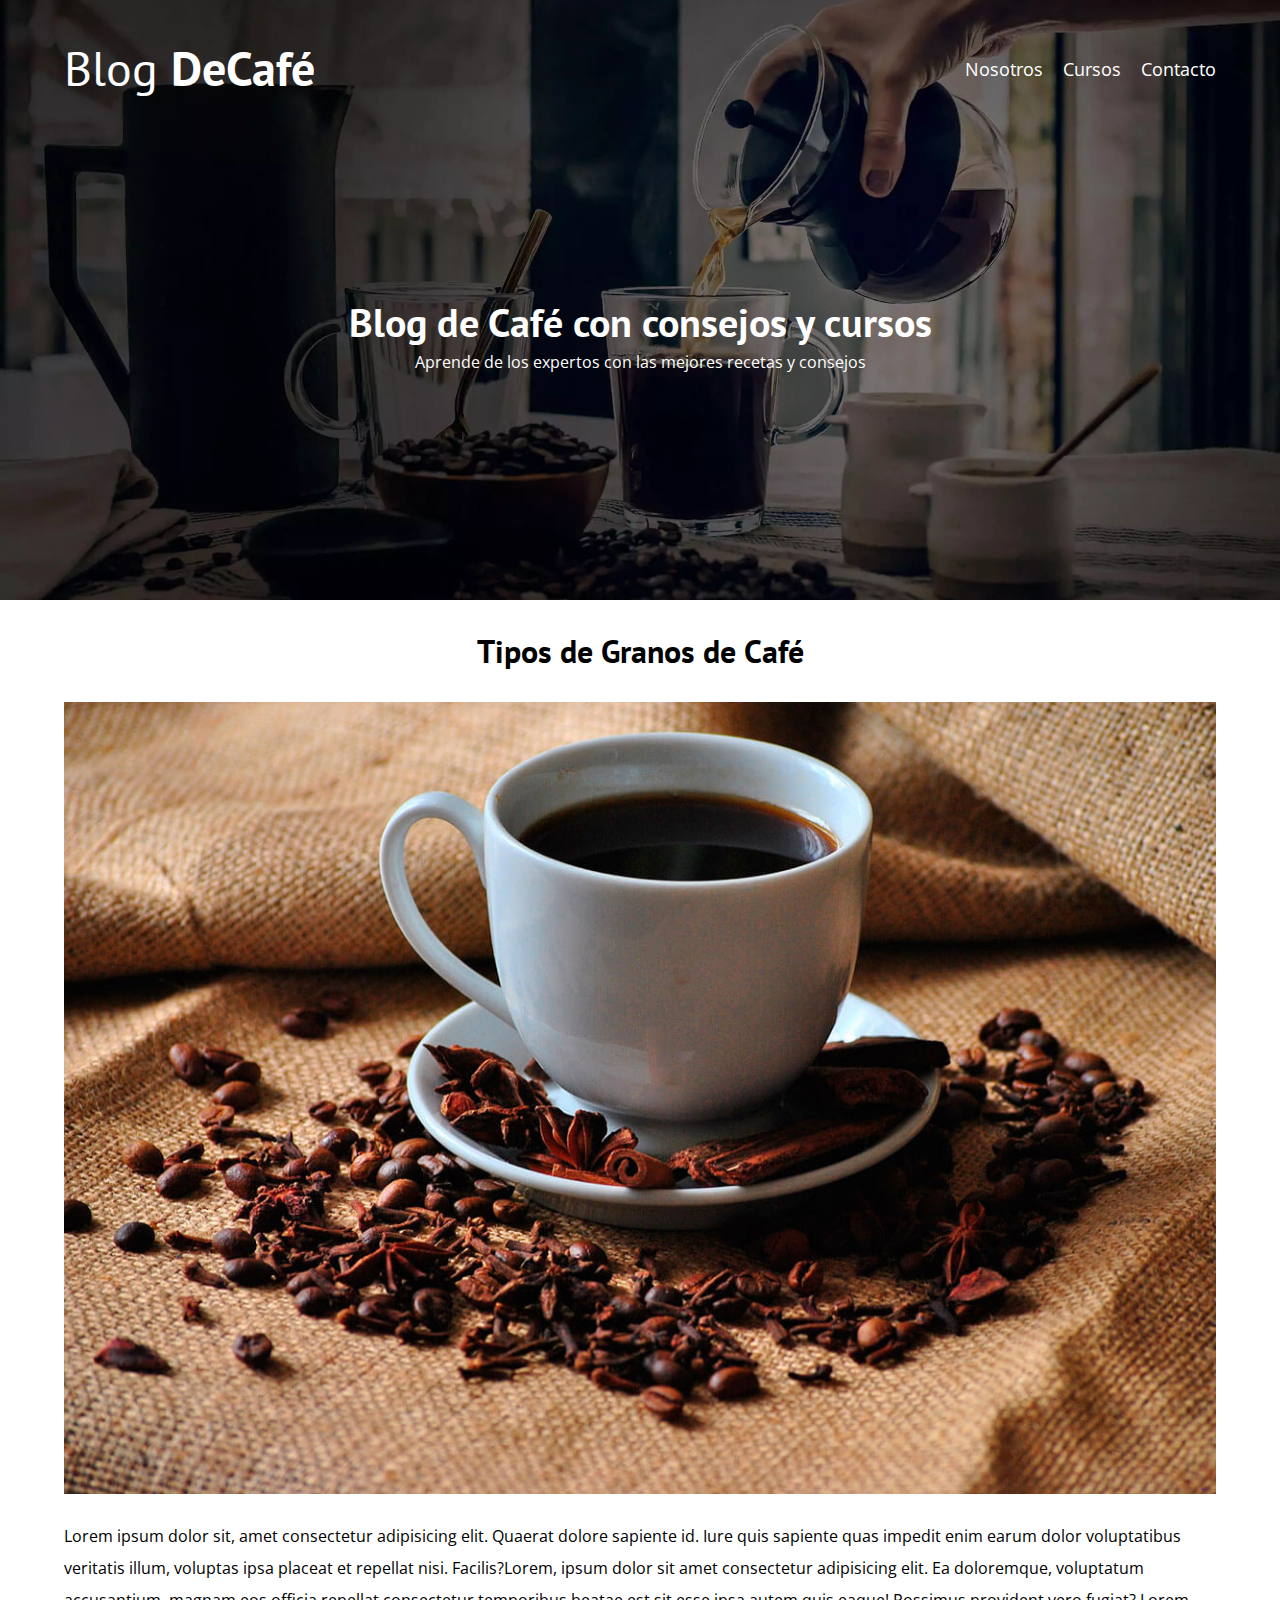
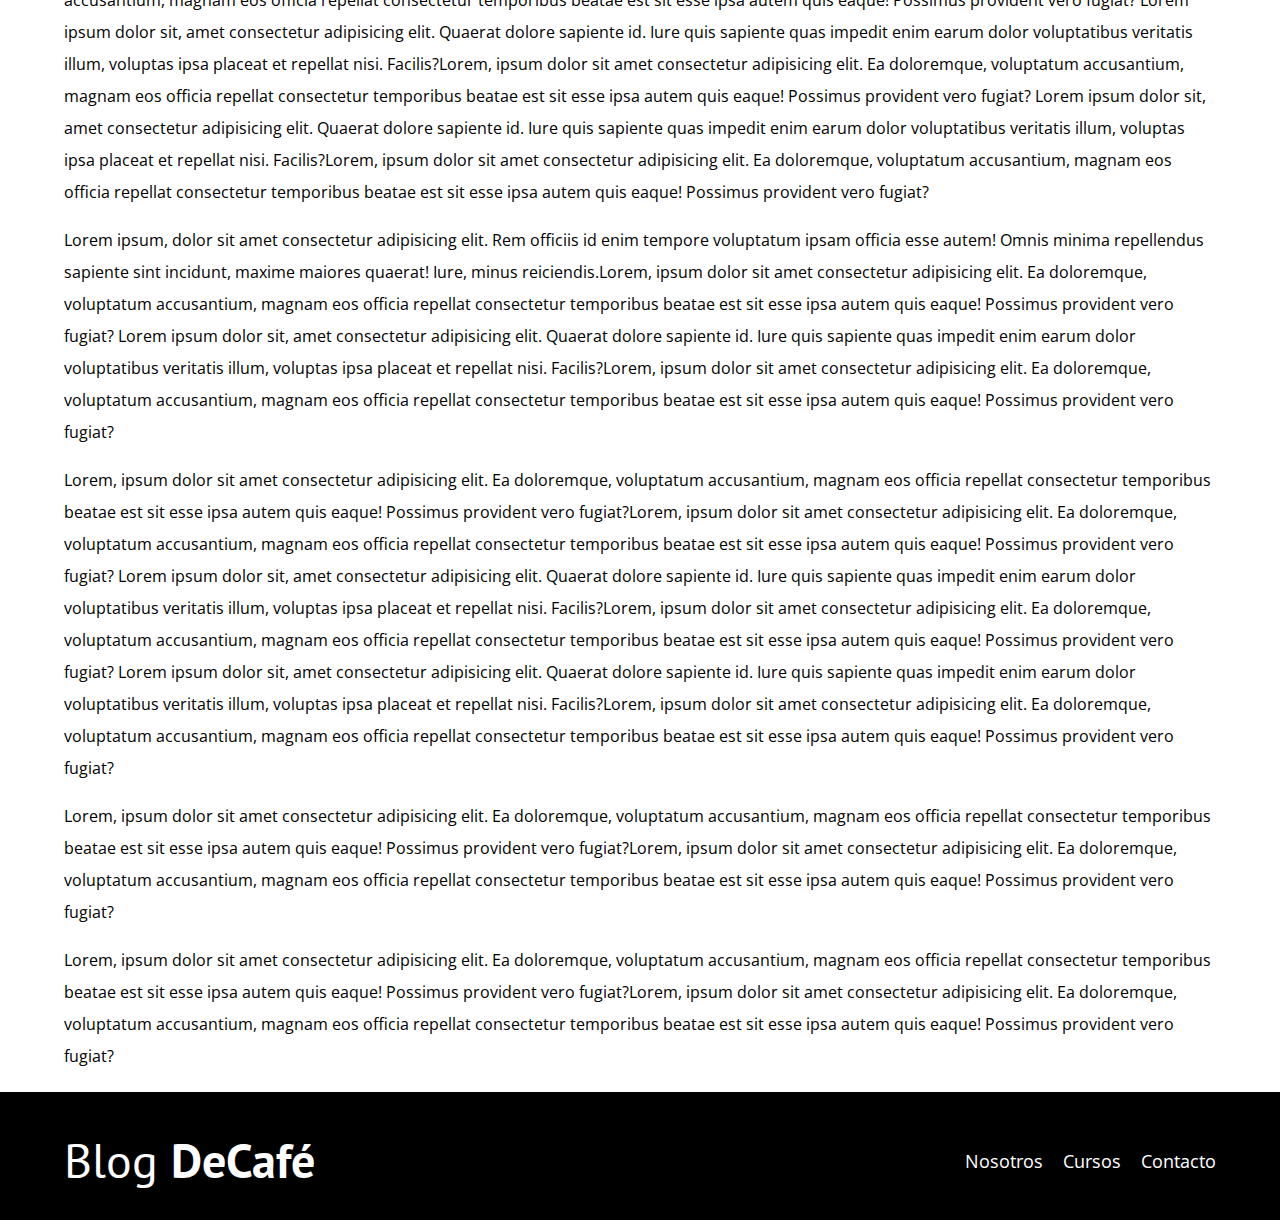
<file: entrada2.html>
<!DOCTYPE html>
<html lang="es">
  <head>
    <meta charset="UTF-8" />
    <meta http-equiv="X-UA-Compatible" content="IE=edge" />
    <meta name="viewport" content="width=device-width, initial-scale=1.0" />
    <title>BlogDeCafé</title>
    <link rel="stylesheet" href="css/normalize.css" />
    <link
      href="https://fonts.googleapis.com/css2?family=Open+Sans&family=PT+Sans:wght@400;700&display=swap"
      rel="stylesheet"
    />
    <link rel="stylesheet" href="css/styles.css" />
  </head>
  <body>
    <header class="header">
      <div class="contenedor">
        <div class="barra">
          <a class="logo" href="index.html">
            <h1 class="logo__nombre no-margin centrar-texto">
              Blog <span class="logo__bold">DeCafé</span>
            </h1>
          </a>
          <nav class="navegacion">
            <a href="nosotros.html" class="navegacion__enlace">Nosotros</a>
            <a href="cursos.html" class="navegacion__enlace">Cursos</a>
            <a href="contacto.html" class="navegacion__enlace">Contacto</a>
          </nav>
        </div>
      </div>
      <div class="header__texto">
        <h2 class="no-margin">Blog de Café con consejos y cursos</h2>
        <p class="no-margin">
          Aprende de los expertos con las mejores recetas y consejos
        </p>
      </div>
    </header>
    <!-- Comienza Main -->
    <main class="contenedor">
      <h3 class="centrar-texto">Tipos de Granos de Café</h3>
      <img src="img/blog3.jpg" alt="imagen del blog" />
      <p>
        Lorem ipsum dolor sit, amet consectetur adipisicing elit. Quaerat dolore
        sapiente id. Iure quis sapiente quas impedit enim earum dolor
        voluptatibus veritatis illum, voluptas ipsa placeat et repellat nisi.
        Facilis?Lorem, ipsum dolor sit amet consectetur adipisicing elit. Ea
        doloremque, voluptatum accusantium, magnam eos officia repellat
        consectetur temporibus beatae est sit esse ipsa autem quis eaque!
        Possimus provident vero fugiat? Lorem ipsum dolor sit, amet consectetur
        adipisicing elit. Quaerat dolore sapiente id. Iure quis sapiente quas
        impedit enim earum dolor voluptatibus veritatis illum, voluptas ipsa
        placeat et repellat nisi. Facilis?Lorem, ipsum dolor sit amet
        consectetur adipisicing elit. Ea doloremque, voluptatum accusantium,
        magnam eos officia repellat consectetur temporibus beatae est sit esse
        ipsa autem quis eaque! Possimus provident vero fugiat? Lorem ipsum dolor
        sit, amet consectetur adipisicing elit. Quaerat dolore sapiente id. Iure
        quis sapiente quas impedit enim earum dolor voluptatibus veritatis
        illum, voluptas ipsa placeat et repellat nisi. Facilis?Lorem, ipsum
        dolor sit amet consectetur adipisicing elit. Ea doloremque, voluptatum
        accusantium, magnam eos officia repellat consectetur temporibus beatae
        est sit esse ipsa autem quis eaque! Possimus provident vero fugiat?
      </p>
      <p>
        Lorem ipsum, dolor sit amet consectetur adipisicing elit. Rem officiis
        id enim tempore voluptatum ipsam officia esse autem! Omnis minima
        repellendus sapiente sint incidunt, maxime maiores quaerat! Iure, minus
        reiciendis.Lorem, ipsum dolor sit amet consectetur adipisicing elit. Ea
        doloremque, voluptatum accusantium, magnam eos officia repellat
        consectetur temporibus beatae est sit esse ipsa autem quis eaque!
        Possimus provident vero fugiat? Lorem ipsum dolor sit, amet consectetur
        adipisicing elit. Quaerat dolore sapiente id. Iure quis sapiente quas
        impedit enim earum dolor voluptatibus veritatis illum, voluptas ipsa
        placeat et repellat nisi. Facilis?Lorem, ipsum dolor sit amet
        consectetur adipisicing elit. Ea doloremque, voluptatum accusantium,
        magnam eos officia repellat consectetur temporibus beatae est sit esse
        ipsa autem quis eaque! Possimus provident vero fugiat?
      </p>
      <p>
        Lorem, ipsum dolor sit amet consectetur adipisicing elit. Ea doloremque,
        voluptatum accusantium, magnam eos officia repellat consectetur
        temporibus beatae est sit esse ipsa autem quis eaque! Possimus provident
        vero fugiat?Lorem, ipsum dolor sit amet consectetur adipisicing elit. Ea
        doloremque, voluptatum accusantium, magnam eos officia repellat
        consectetur temporibus beatae est sit esse ipsa autem quis eaque!
        Possimus provident vero fugiat? Lorem ipsum dolor sit, amet consectetur
        adipisicing elit. Quaerat dolore sapiente id. Iure quis sapiente quas
        impedit enim earum dolor voluptatibus veritatis illum, voluptas ipsa
        placeat et repellat nisi. Facilis?Lorem, ipsum dolor sit amet
        consectetur adipisicing elit. Ea doloremque, voluptatum accusantium,
        magnam eos officia repellat consectetur temporibus beatae est sit esse
        ipsa autem quis eaque! Possimus provident vero fugiat? Lorem ipsum dolor
        sit, amet consectetur adipisicing elit. Quaerat dolore sapiente id. Iure
        quis sapiente quas impedit enim earum dolor voluptatibus veritatis
        illum, voluptas ipsa placeat et repellat nisi. Facilis?Lorem, ipsum
        dolor sit amet consectetur adipisicing elit. Ea doloremque, voluptatum
        accusantium, magnam eos officia repellat consectetur temporibus beatae
        est sit esse ipsa autem quis eaque! Possimus provident vero fugiat?
      </p>
      <p>
        Lorem, ipsum dolor sit amet consectetur adipisicing elit. Ea doloremque,
        voluptatum accusantium, magnam eos officia repellat consectetur
        temporibus beatae est sit esse ipsa autem quis eaque! Possimus provident
        vero fugiat?Lorem, ipsum dolor sit amet consectetur adipisicing elit. Ea
        doloremque, voluptatum accusantium, magnam eos officia repellat
        consectetur temporibus beatae est sit esse ipsa autem quis eaque!
        Possimus provident vero fugiat?
      </p>
      <p>
        Lorem, ipsum dolor sit amet consectetur adipisicing elit. Ea doloremque,
        voluptatum accusantium, magnam eos officia repellat consectetur
        temporibus beatae est sit esse ipsa autem quis eaque! Possimus provident
        vero fugiat?Lorem, ipsum dolor sit amet consectetur adipisicing elit. Ea
        doloremque, voluptatum accusantium, magnam eos officia repellat
        consectetur temporibus beatae est sit esse ipsa autem quis eaque!
        Possimus provident vero fugiat?
      </p>
    </main>
    <!-- Finaliza Main -->
    <!-- Comienza Footer -->
    <footer class="footer">
      <div class="contenedor">
        <div class="barra">
          <a class="logo" href="index.html">
            <h1 class="logo__nombre no-margin centrar-texto">
              Blog <span class="logo__bold">DeCafé</span>
            </h1>
          </a>
          <nav class="navegacion">
            <a href="nosotros.html" class="navegacion__enlace">Nosotros</a>
            <a href="cursos.html" class="navegacion__enlace">Cursos</a>
            <a href="contacto.html" class="navegacion__enlace">Contacto</a>
          </nav>
        </div>
      </div>
    </footer>
    <!-- Finaliza Footer -->
    <script src="js/modernizr.js"></script>
  </body>
</html>
</file>
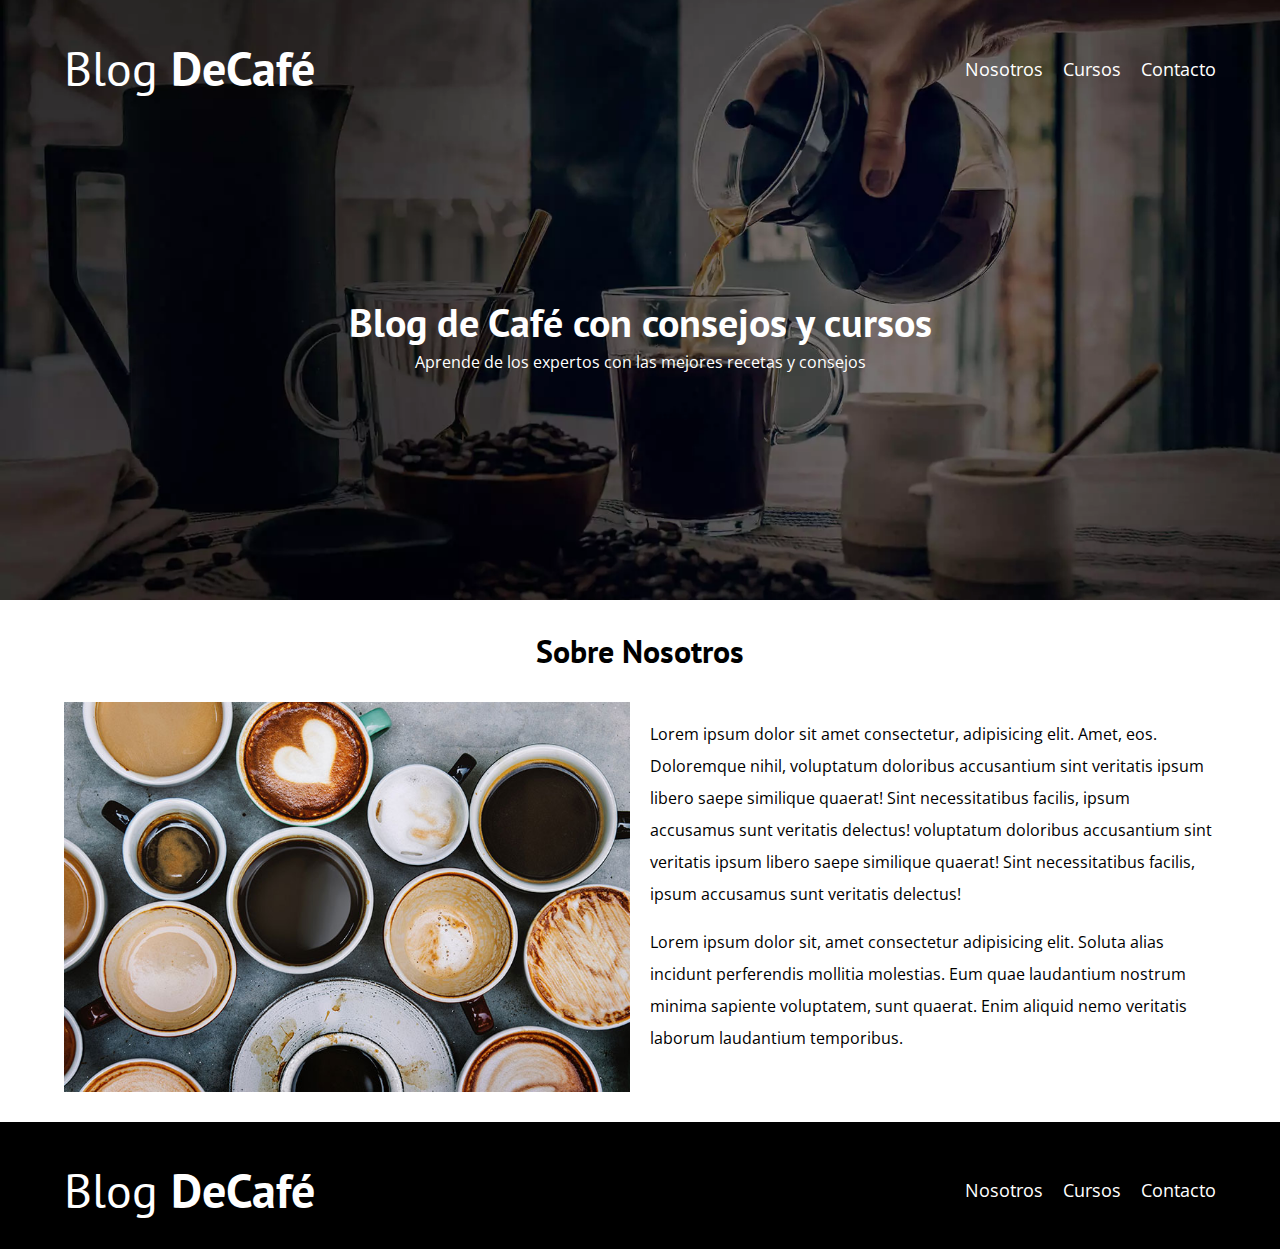
<file: nosotros.html>
<!DOCTYPE html>
<html lang="es">
  <head>
    <meta charset="UTF-8" />
    <meta http-equiv="X-UA-Compatible" content="IE=edge" />
    <meta name="viewport" content="width=device-width, initial-scale=1.0" />
    <title>BlogDeCafé</title>
    <link rel="stylesheet" href="css/normalize.css" />
    <link
      href="https://fonts.googleapis.com/css2?family=Open+Sans&family=PT+Sans:wght@400;700&display=swap"
      rel="stylesheet"
    />
    <link rel="stylesheet" href="css/styles.css" />
  </head>
  <body>
    <header class="header">
      <div class="contenedor">
        <div class="barra">
          <a class="logo" href="index.html">
            <h1 class="logo__nombre no-margin centrar-texto">
              Blog <span class="logo__bold">DeCafé</span>
            </h1>
          </a>
          <nav class="navegacion">
            <a href="nosotros.html" class="navegacion__enlace">Nosotros</a>
            <a href="cursos.html" class="navegacion__enlace">Cursos</a>
            <a href="contacto.html" class="navegacion__enlace">Contacto</a>
          </nav>
        </div>
      </div>
      <div class="header__texto">
        <h2 class="no-margin">Blog de Café con consejos y cursos</h2>
        <p class="no-margin">
          Aprende de los expertos con las mejores recetas y consejos
        </p>
      </div>
    </header>
    <!-- Comienza Main -->
    <main class="contenedor">
      <h3 class="centrar-texto">Sobre Nosotros</h3>
      <div class="sobre--nosotros">
        <div class="sobre--nosotros__imagen">
          <img src="/img/nosotros.jpg" alt="Sobre nosotros" />
        </div>
        <div class="sobre--nosotros__texto">
          <p>
            Lorem ipsum dolor sit amet consectetur, adipisicing elit. Amet, eos.
            Doloremque nihil, voluptatum doloribus accusantium sint veritatis
            ipsum libero saepe similique quaerat! Sint necessitatibus facilis,
            ipsum accusamus sunt veritatis delectus! voluptatum doloribus
            accusantium sint veritatis ipsum libero saepe similique quaerat!
            Sint necessitatibus facilis, ipsum accusamus sunt veritatis
            delectus!
          </p>
          <p>
            Lorem ipsum dolor sit, amet consectetur adipisicing elit. Soluta
            alias incidunt perferendis mollitia molestias. Eum quae laudantium
            nostrum minima sapiente voluptatem, sunt quaerat. Enim aliquid nemo
            veritatis laborum laudantium temporibus.
          </p>
        </div>
      </div>
    </main>
    <!-- Finaliza Main -->
    <!-- Comienza Footer -->
    <footer class="footer">
      <div class="contenedor">
        <div class="barra">
          <a class="logo" href="index.html">
            <h1 class="logo__nombre no-margin centrar-texto">
              Blog <span class="logo__bold">DeCafé</span>
            </h1>
          </a>
          <nav class="navegacion">
            <a href="nosotros.html" class="navegacion__enlace">Nosotros</a>
            <a href="cursos.html" class="navegacion__enlace">Cursos</a>
            <a href="contacto.html" class="navegacion__enlace">Contacto</a>
          </nav>
        </div>
      </div>
    </footer>
    <!-- Finaliza Footer -->
    <script src="js/modernizr.js"></script>
  </body>
</html>
</file>
<file: css/styles.css>
:root {
  --fuenteHeading: "PT Sans", sans-serif;
  --fuenteParrafos: "Open Sans", sans-serif;
  --primario: #784d3c;
  --blanco: #ffffff;
  --negro: #000000;
  --gris: #e1e1e1;
}
html {
  box-sizing: border-box;
  font-size: 62.5%; /*1rem = 10 px*/
}
*,
*:before,
*:after {
  box-sizing: inherit;
}
body {
  font-family: var(--fuenteParrafos);
  font-size: 1.6rem;
  line-height: 2;
}
/* Globales */
.contenedor {
  max-width: 120rem;
  width: 90%;
  margin: 0 auto;
}
a {
  text-decoration: none;
}
h1,
h2,
h3,
h4 {
  font-family: var(--fuenteHeading);
  line-height: 1.2;
}
h1 {
  font-size: 4.8rem;
}
h2 {
  font-size: 4rem;
}
h3 {
  font-size: 3.2rem;
}
h4 {
  font-size: 2.8rem;
}
img {
  max-width: 100%;
}
/* Utilidades */
.no-margin {
  margin: 0;
}
.no-padding {
  padding: 0;
}
.centrar-texto {
  text-align: center;
}
/* Header */
.webp .header {
  background-image: url(../img/banner.webp);
}
.no-webp .header {
  background-image: url(../img/banner.jpg);
}
.header {
  height: 60rem;
  background-size: cover;
  background-repeat: no-repeat;
  /* Posicionamos que parte de la imagen queremos que se vea cuando reducimos la pantalla */
  background-position: center center;
  /* dos "center" para posicionalr tanto vertical como horizontalmente */
}
.header__texto {
  text-align: center;
  color: var(--blanco);
  margin-top: 5rem;
}
@media (min-width: 768px) {
  .header__texto {
    padding: 15rem;
  }
}
/* Barra de navegacion  */
@media (min-width: 768px) {
  .barra {
    display: flex;
    justify-content: space-between;
    align-items: center;
  }
}
.barra {
  padding-top: 4rem;
}
.logo {
  color: var(--blanco);
}
.logo__nombre {
  font-weight: normal;
}
.logo__bold {
  font-weight: bold;
}
@media (min-width: 768px) {
  .navegacion {
    display: flex;
    gap: 2rem;
  }
}

.navegacion__enlace {
  display: block;
  text-align: center;
  font-size: 1.8rem;
  color: var(--blanco);
}

/* Contenido Principal */
@media (min-width: 768px) {
  .contenido-principal {
    display: grid;
    grid-template-columns: 2fr 1fr;
    column-gap: 4rem;
  }
}
.entrada {
  border-bottom: 1px solid var(--gris);
  margin-bottom: 2rem;
}
.entrada:last-of-type {
  border: none;
  margin-bottom: 0;
}
.boton {
  display: block;
  font-family: var(--fuenteHeading);
  color: var(--blanco);
  text-align: center;
  text-transform: uppercase;
  padding: 1rem 3rem;
  font-size: 1.8rem;
  font-weight: 700;
  margin-bottom: 2rem;
  border: none;
}
@media (min-width: 768px) {
  .boton {
    display: inline-block;
  }
}
.boton:hover {
  cursor: pointer;
}
.boton--primario {
  background-color: var(--negro);
}
/* Aside */

.boton--secundario {
  background-color: var(--primario);
}
.cursos {
  list-style: none;
}
.widget--curso {
  border-bottom: 1px solid var(--gris);
  margin-bottom: 2rem;
}
.widget--curso:last-of-type {
  border: none;
  margin-bottom: 0;
}
.widget--curso__label {
  font-family: var(--fuenteHeading);
  font-weight: 700;
}
.widget--curso__info {
  font-weight: 400;
}
.widget--curso__label,
.widget--curso__info {
  font-size: 2rem;
}
/* Footer */
.footer {
  background-color: var(--negro);
  padding-bottom: 3rem;
  margin-top: 2rem;
}

/* Sobre Nosotros */
@media (min-width: 768px) {
  .sobre--nosotros {
    display: grid;
    grid-template-columns: repeat(2, 1fr);
    column-gap: 2rem;
  }
}
/* 
FORMA DE HACERLO CON DIPLAY FLEX, SIN UTILIZAR GAP PARA MÁS SOPORTE.

@media (min-width: 768px) {
  .sobre--nosotros {
    display: flex;
    justify-content: space-between;
  }
  .sobre--nosotros__imagen,
  .sobre--nosotros__texto {
    flex: 0 0 calc(50% - 1rem);
  }
} */

/* Cursos.html */
.curso {
  padding: 3rem 0;
  border-bottom: 2px solid var(--gris);
}
.curso:last-of-type {
  border: none;
}

@media (min-width: 768px) {
  .curso {
    display: grid;
    grid-template-columns: 1fr 2fr;
    column-gap: 2rem;
  }
}
.curso__label {
  font-family: var(--fuenteHeading);
  font-weight: 700;
}
.curso__info {
  font-weight: 400;
}
.curso__label,
.curso__info {
  font-size: 2rem;
}

/* Contacto.html */

.contacto-bg {
  background-image: url(../img/contacto.jpg);
  height: 40rem;
  background-size: cover;
  background-repeat: no-repeat;
}
.formulario {
  background-color: var(--blanco);
  margin: -5rem auto 0 auto;
  width: 95%;
  padding: 5rem;
}
.campo {
  display: flex;
  margin-bottom: 2rem;
  gap: 2rem;
}
.campo__label {
  flex: 0 0 9rem;
  text-align: right;
  /* padding-right: 2rem; espacio con más soporte que Gap*/
}
.campo__field {
  /* Con este Flex:1, le damos un factor de crecimiento de 1, ya que label no tiene. le va a asignar todo el espacio disponible */
  flex: 1;
  border: 1px solid var(--gris);
}
.campo__field--textarea {
  height: 20rem;
}
</file>
